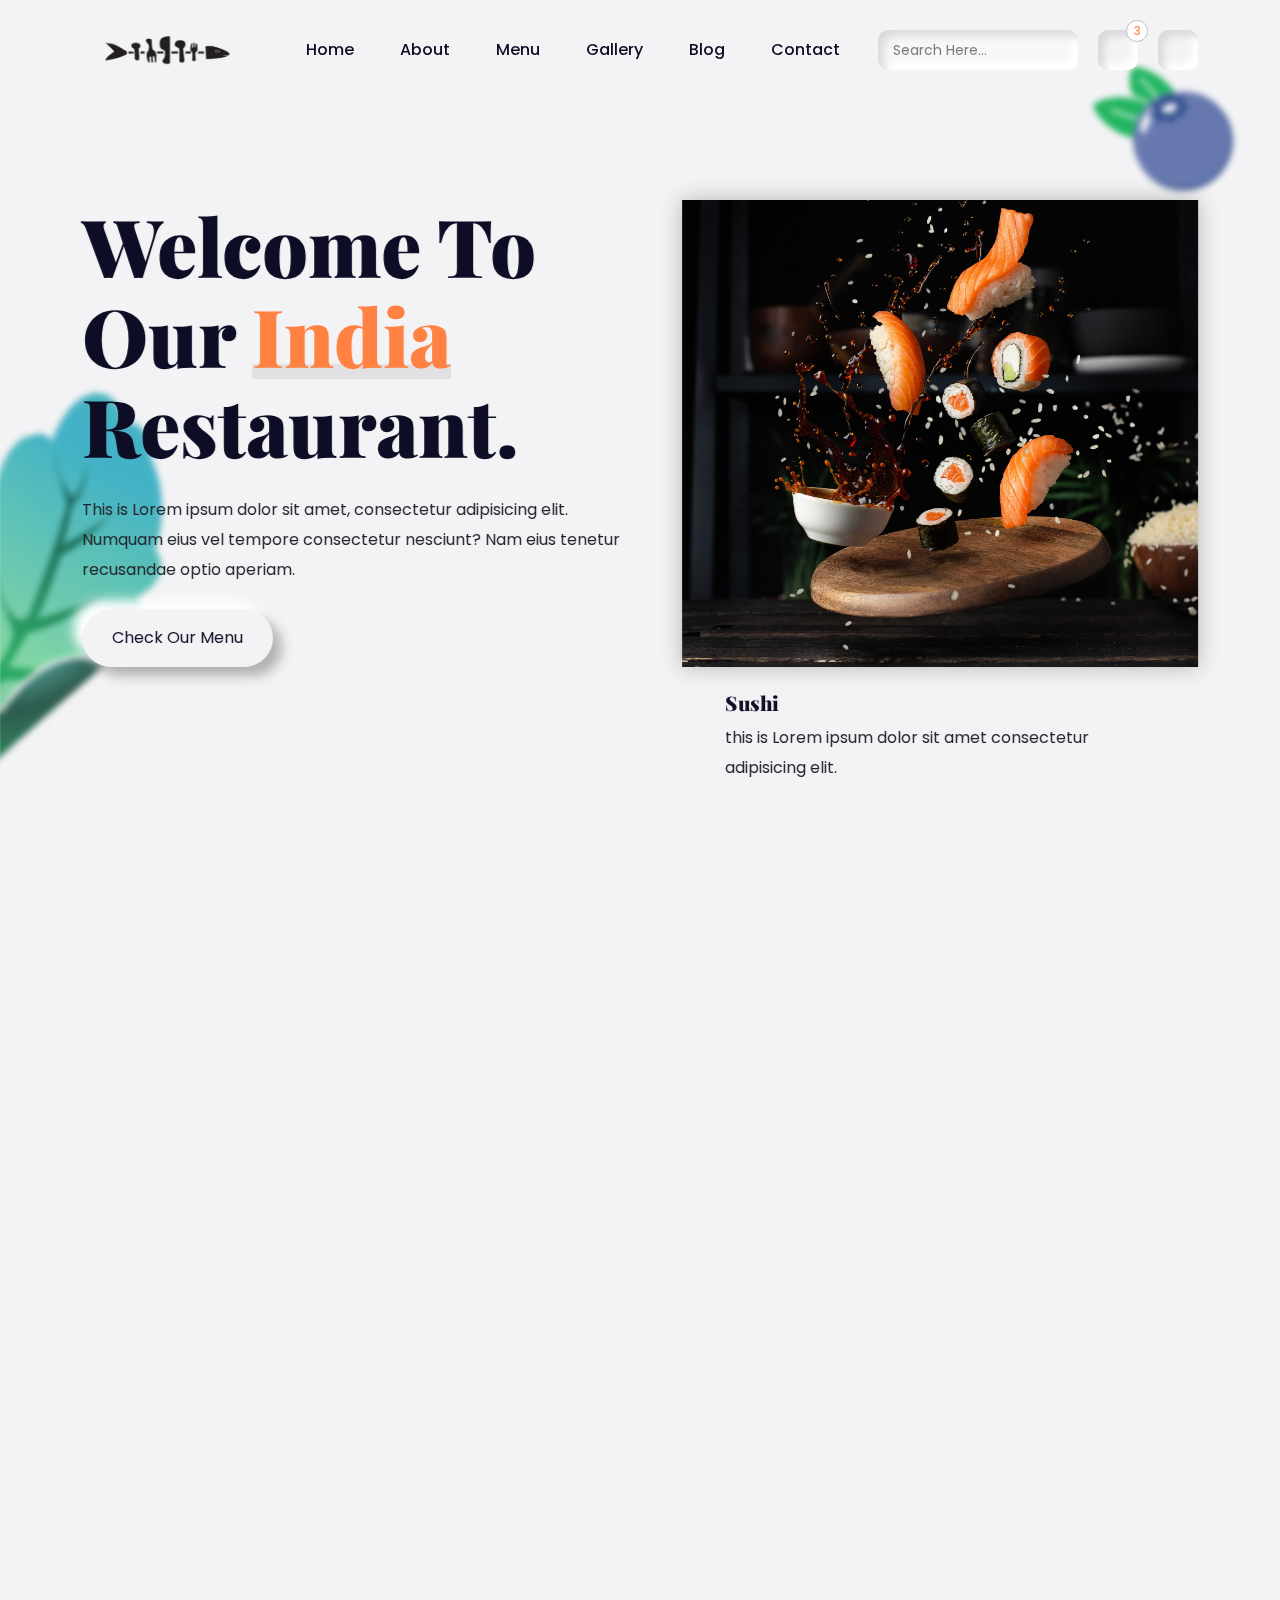
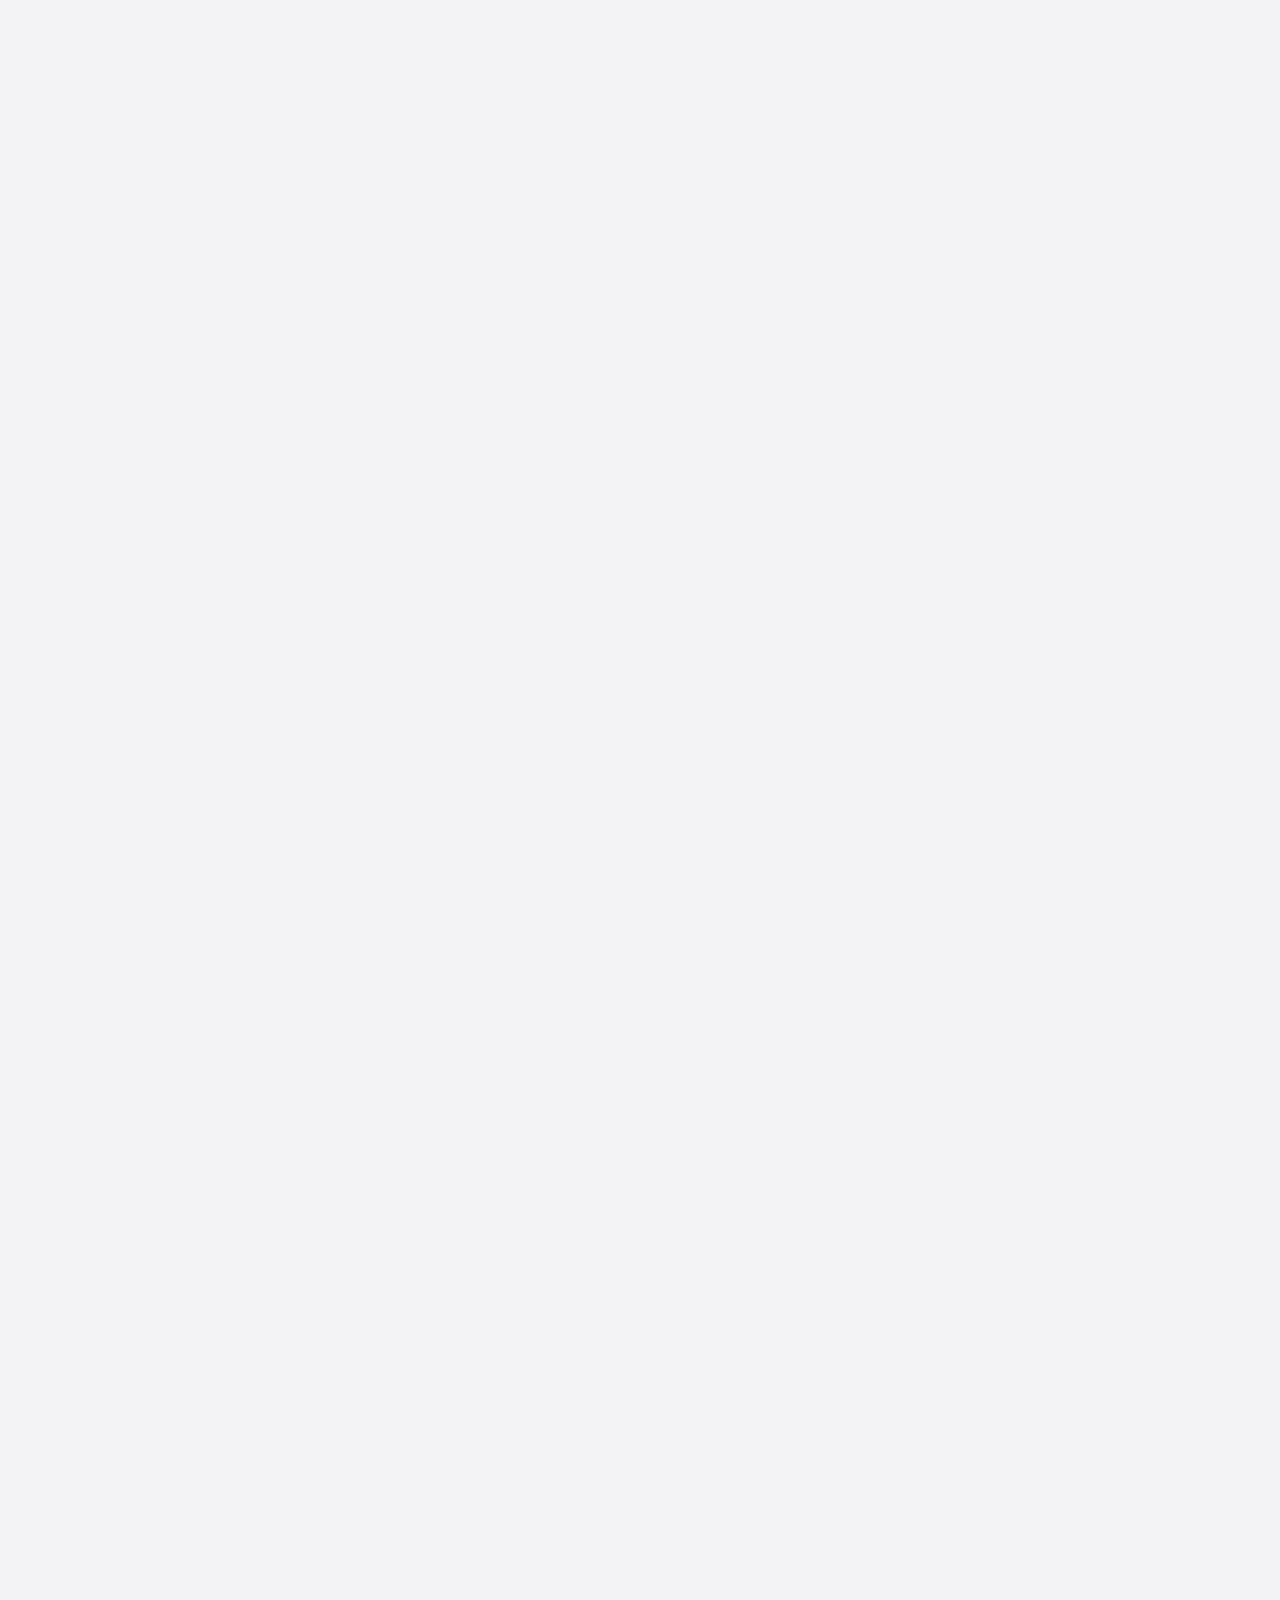
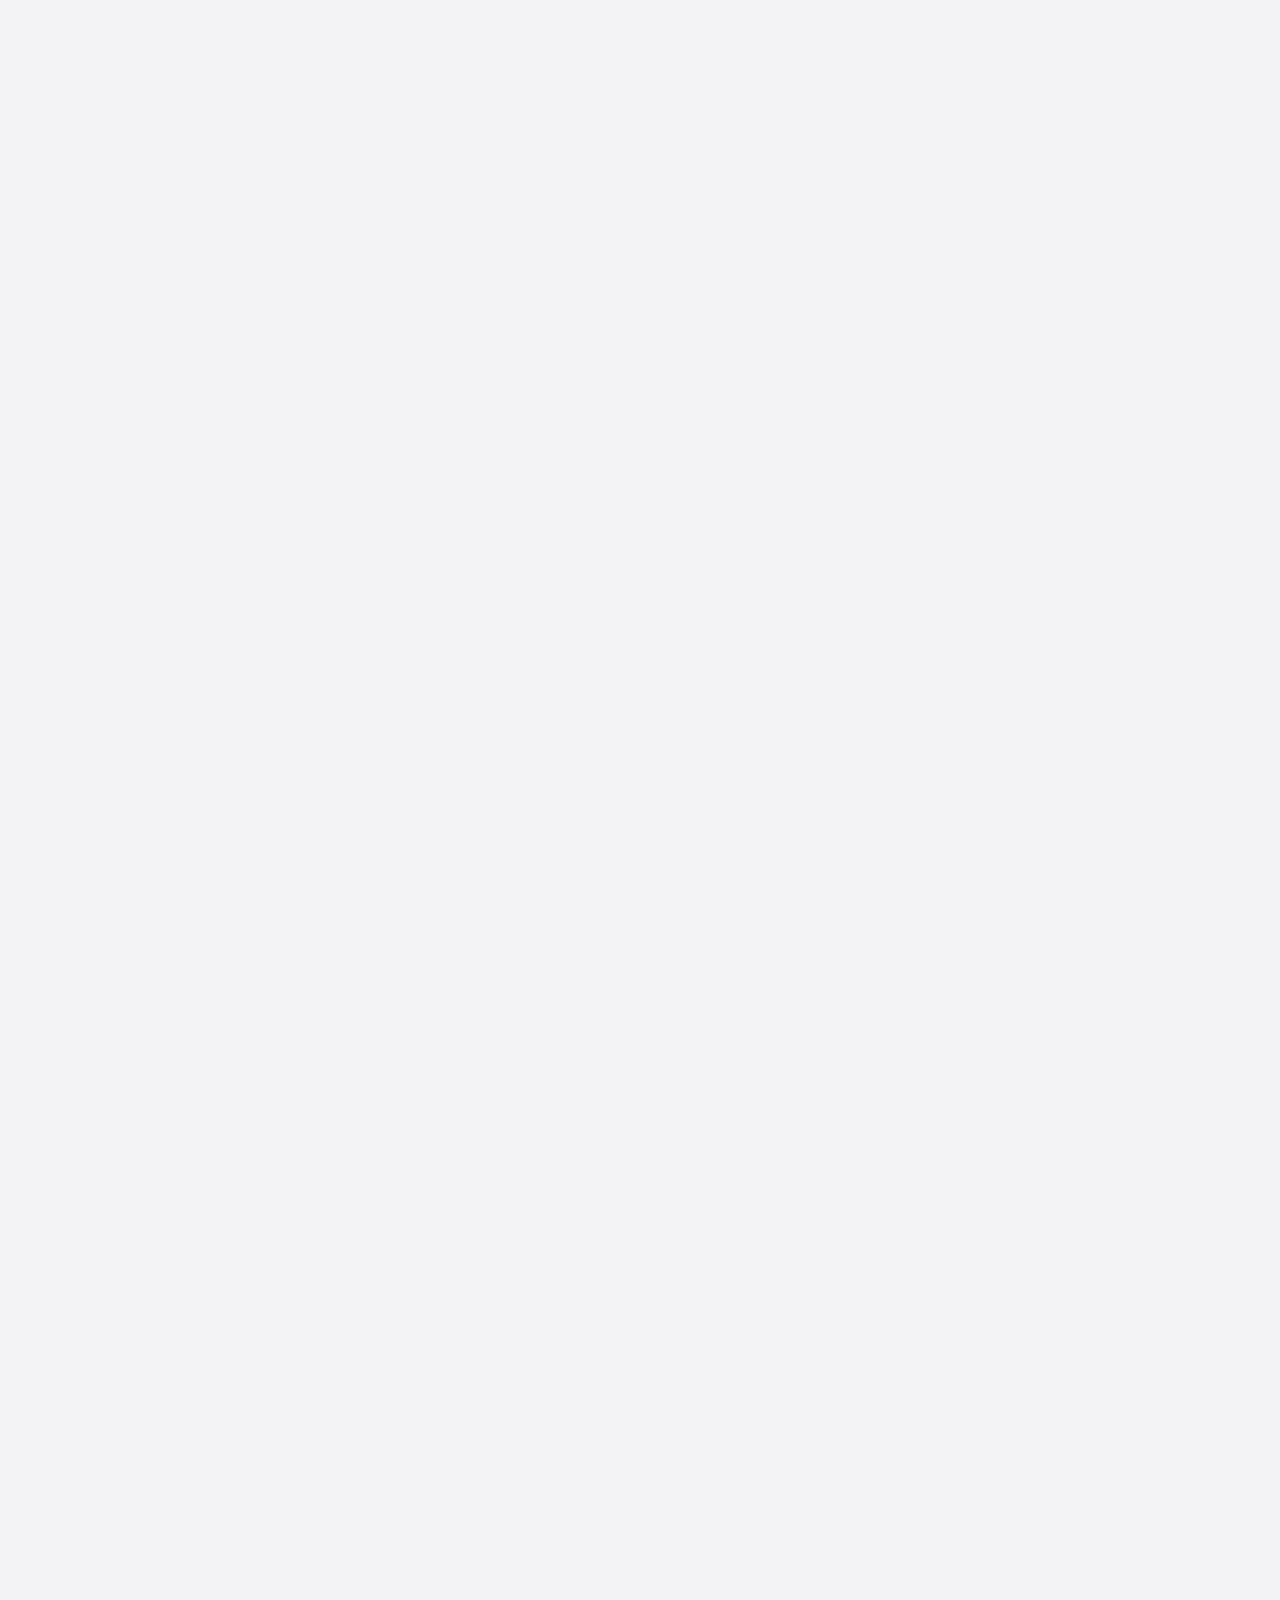
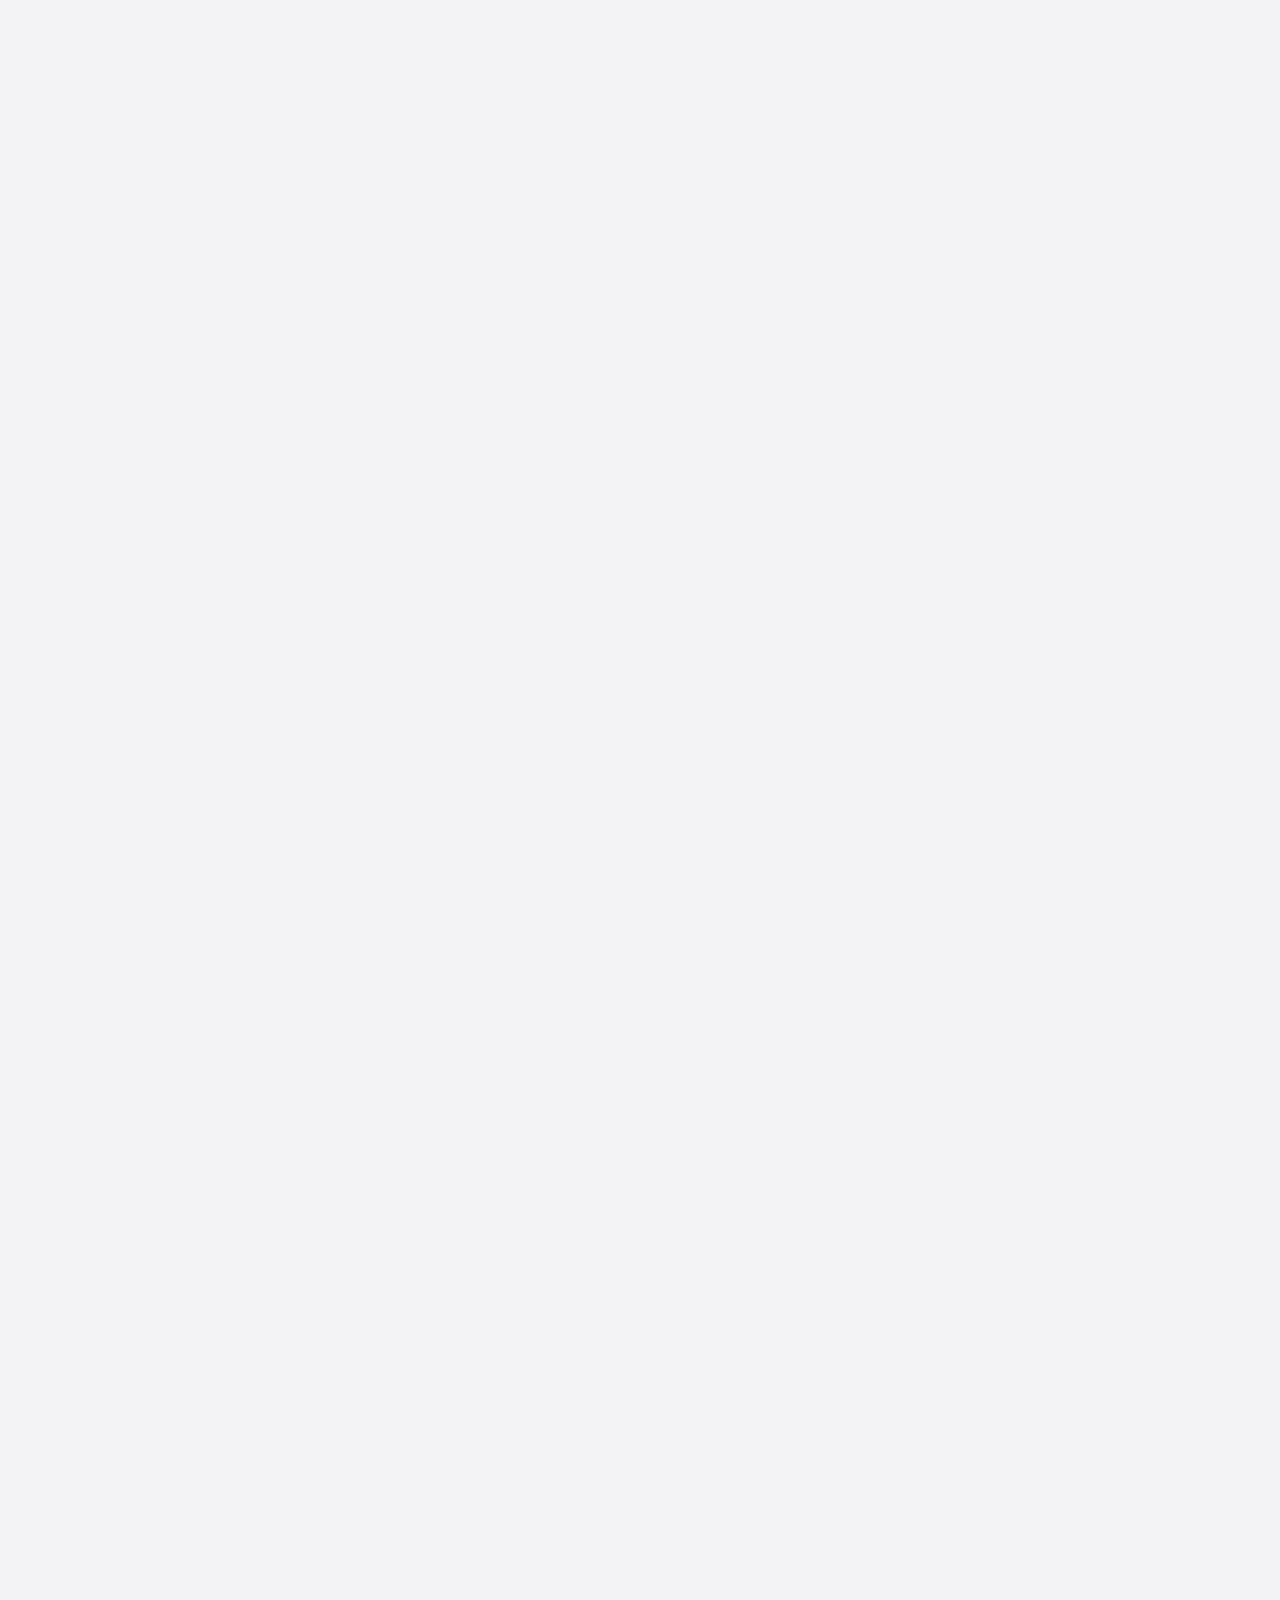
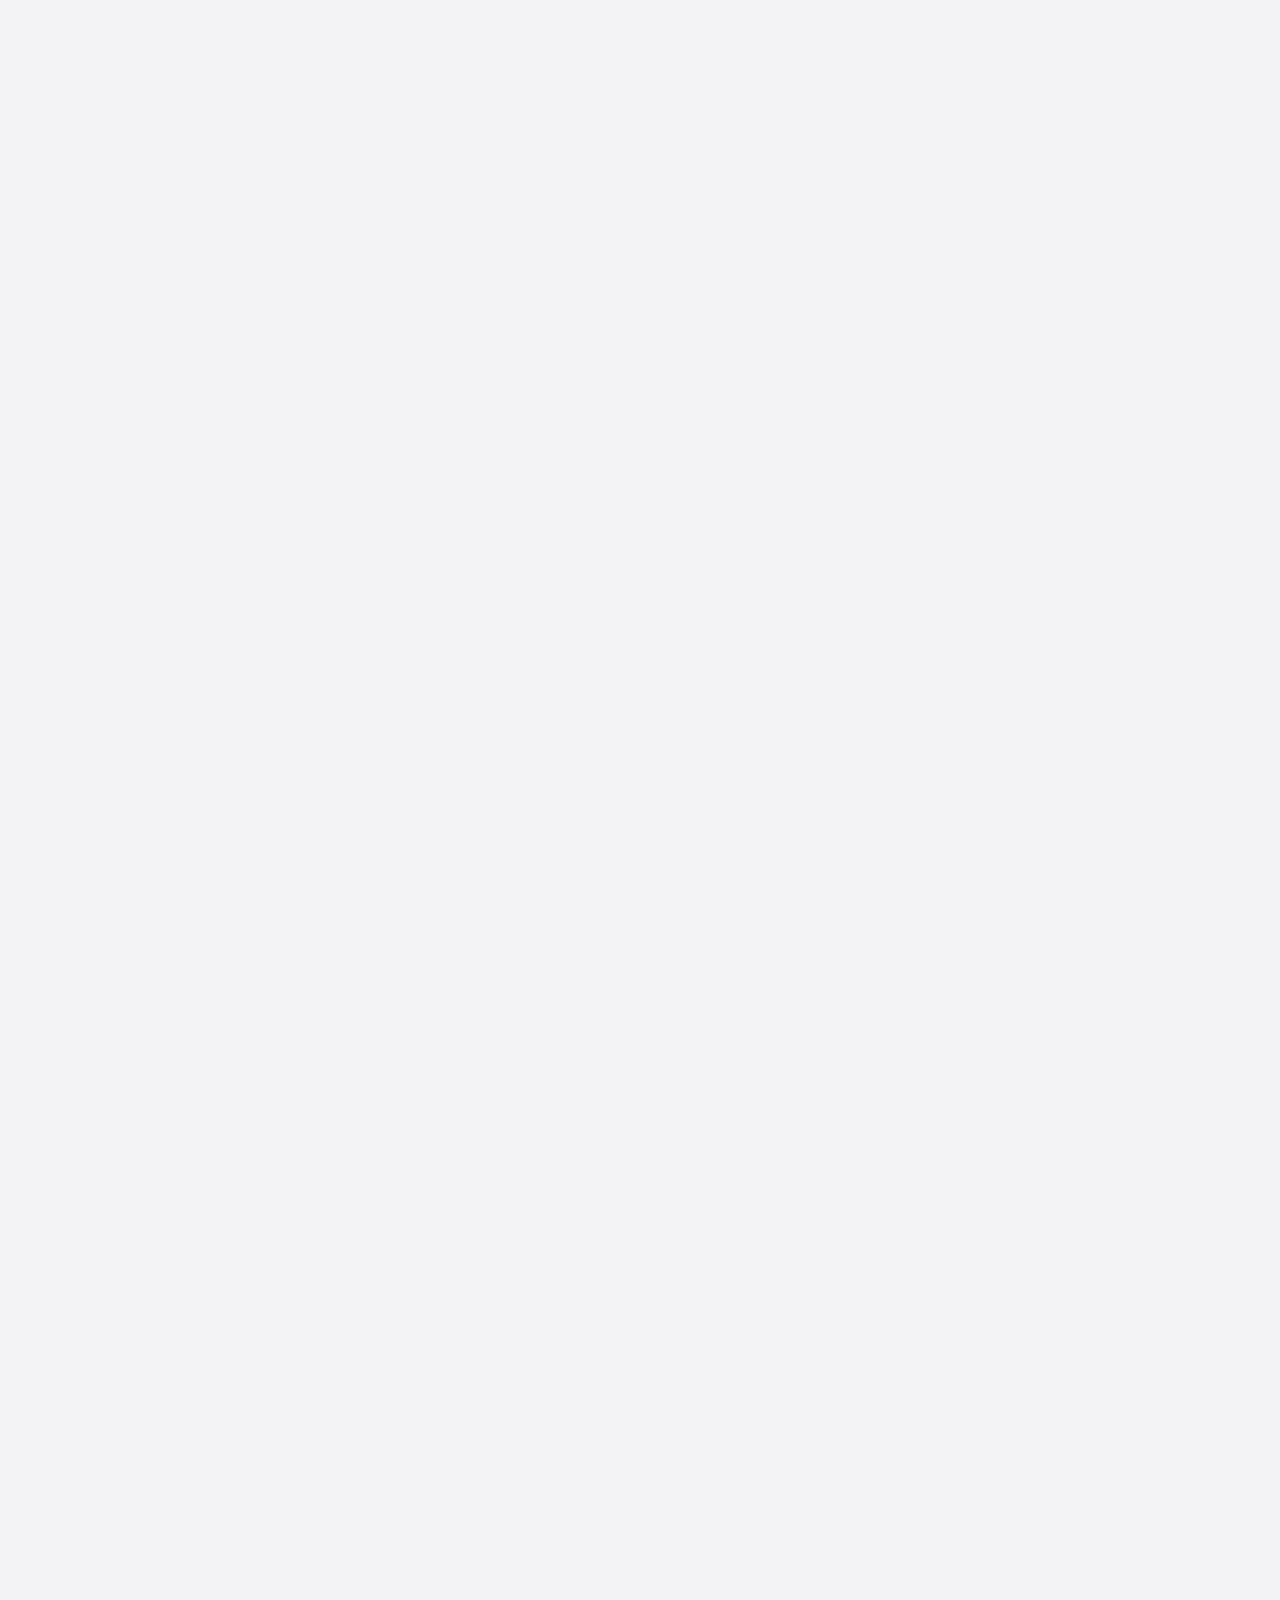
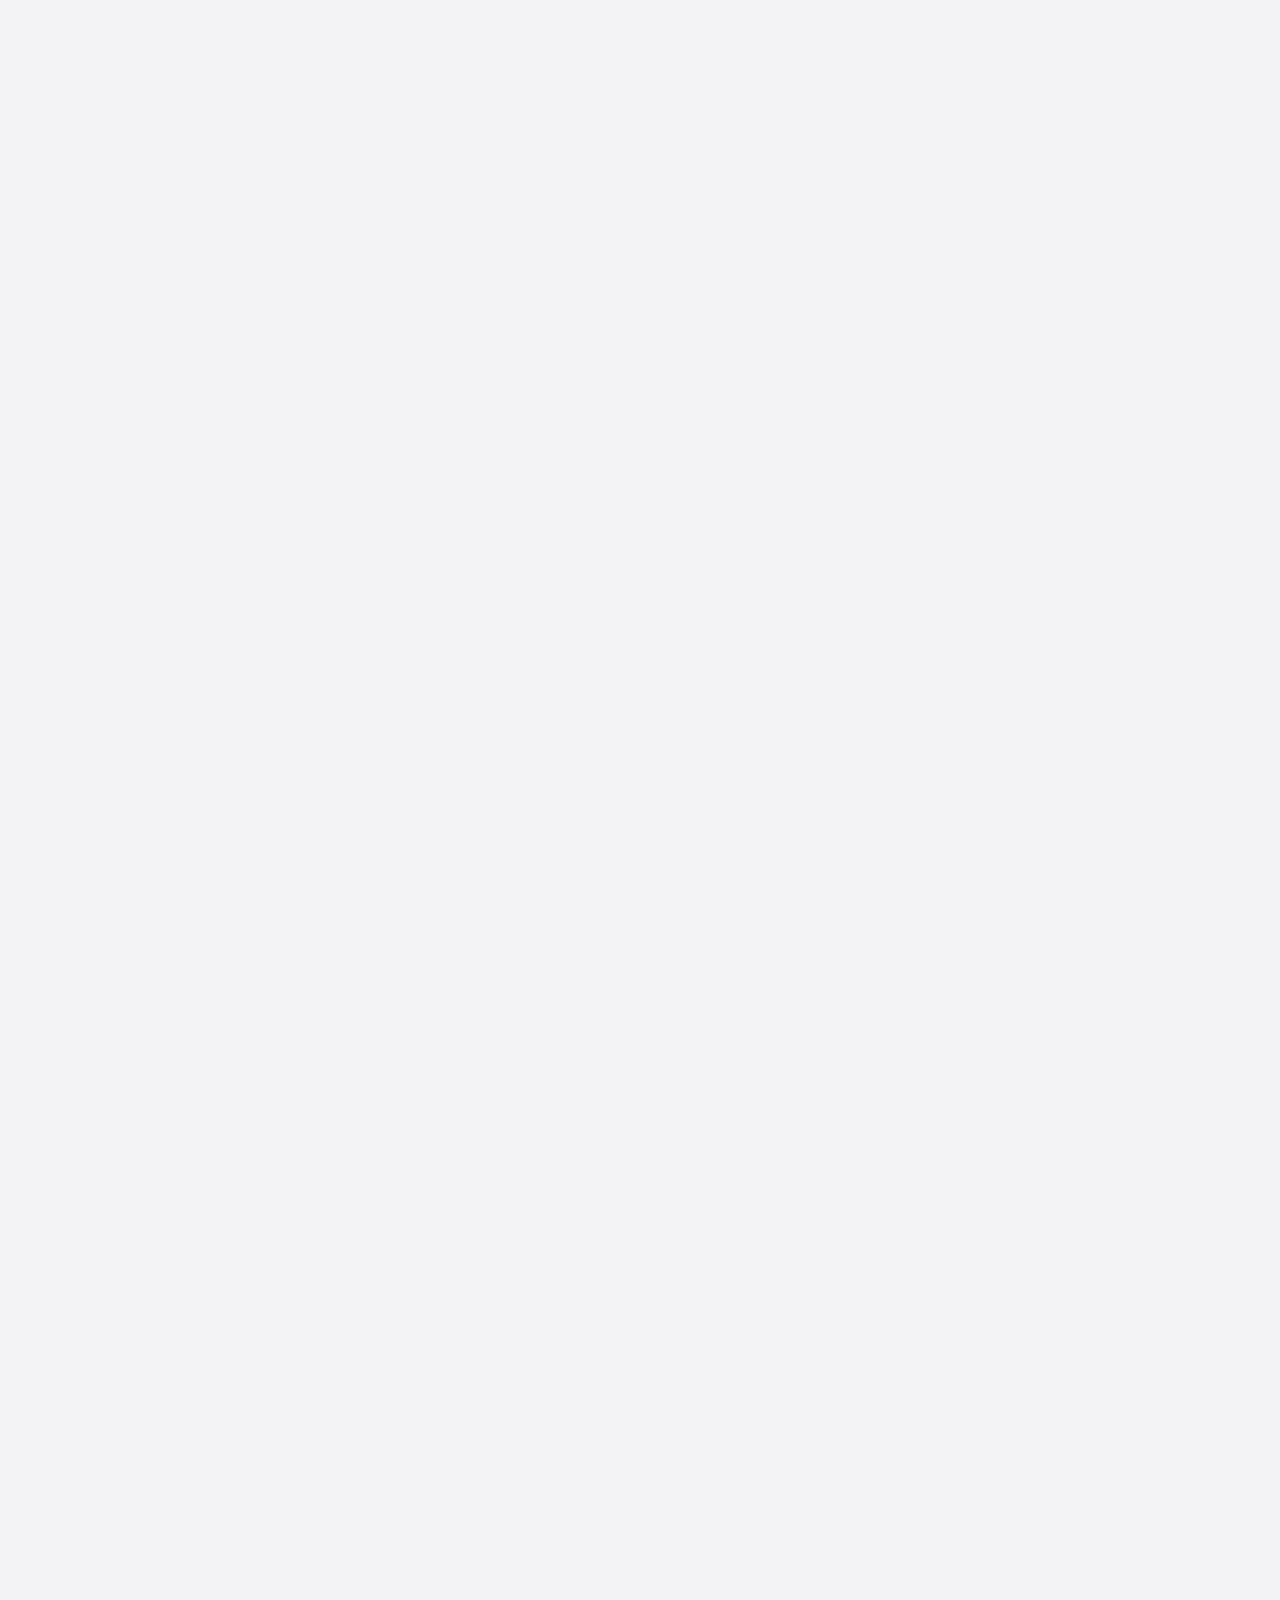
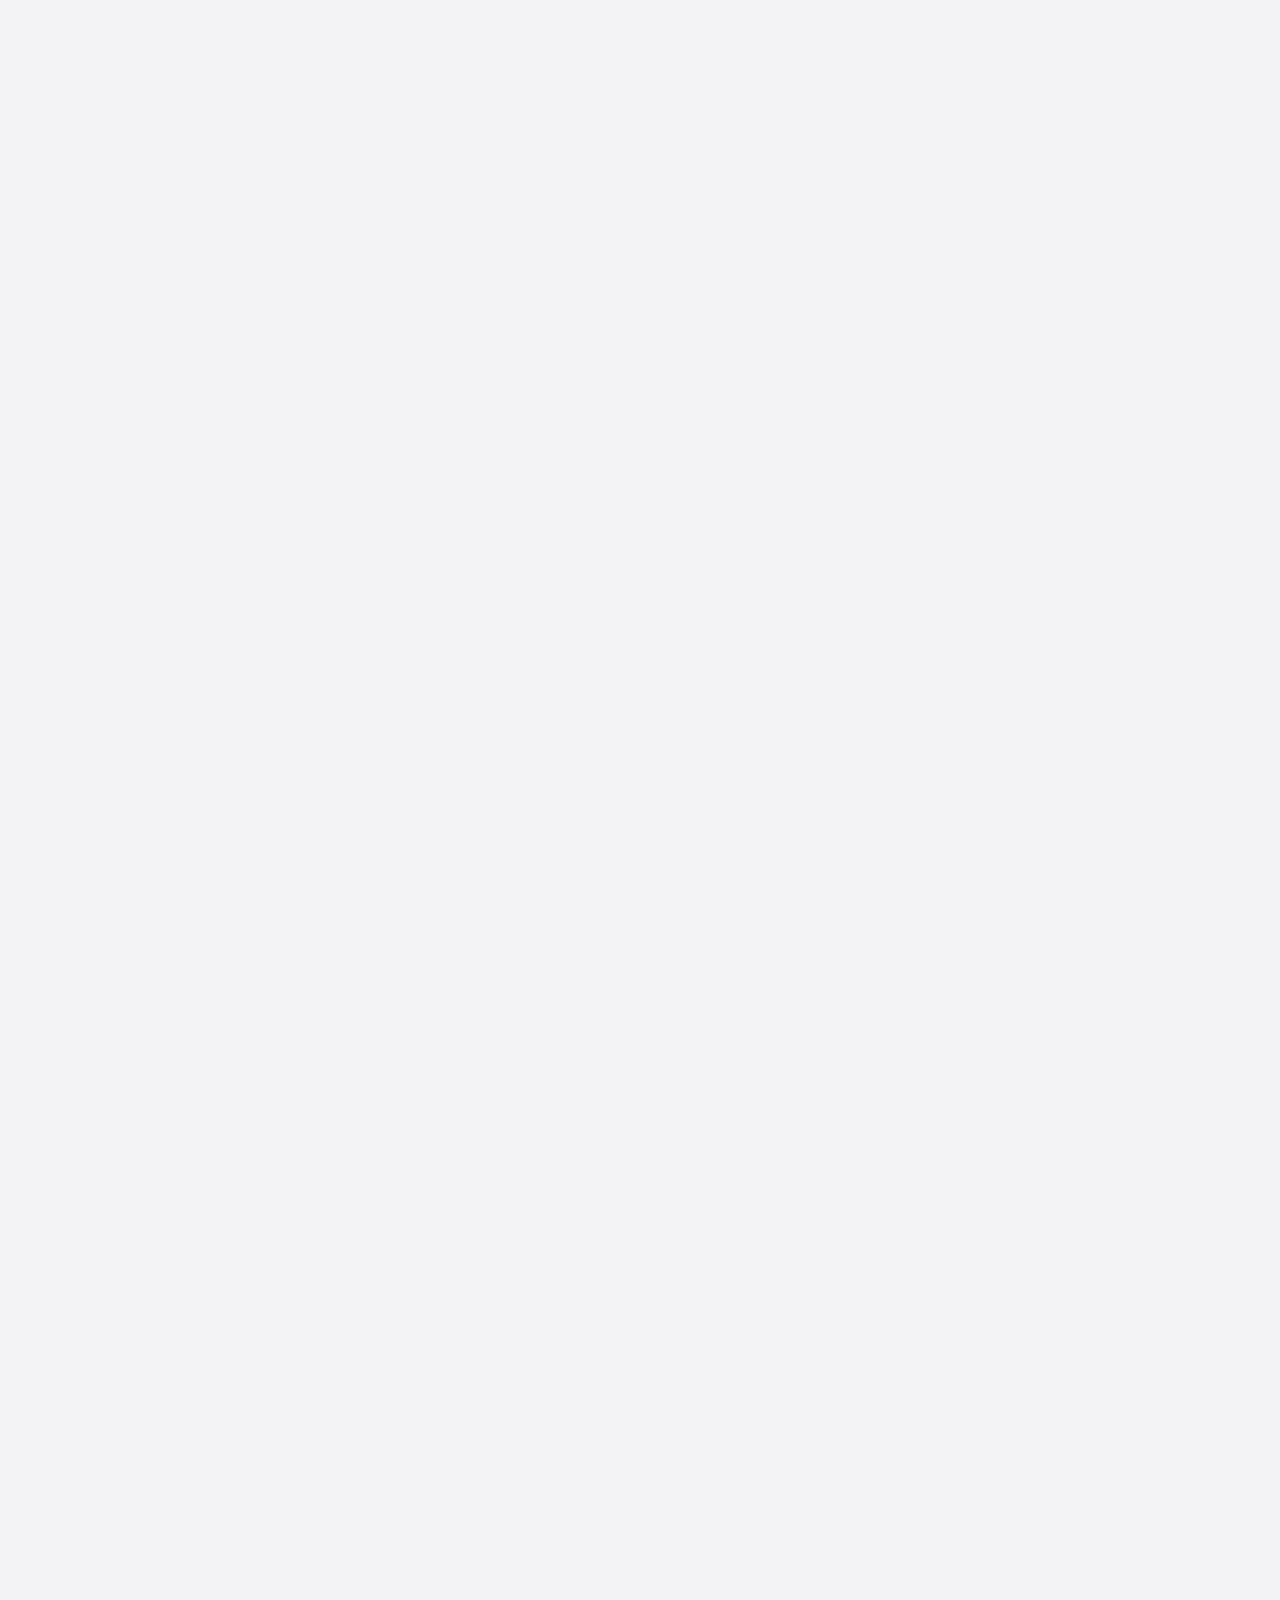
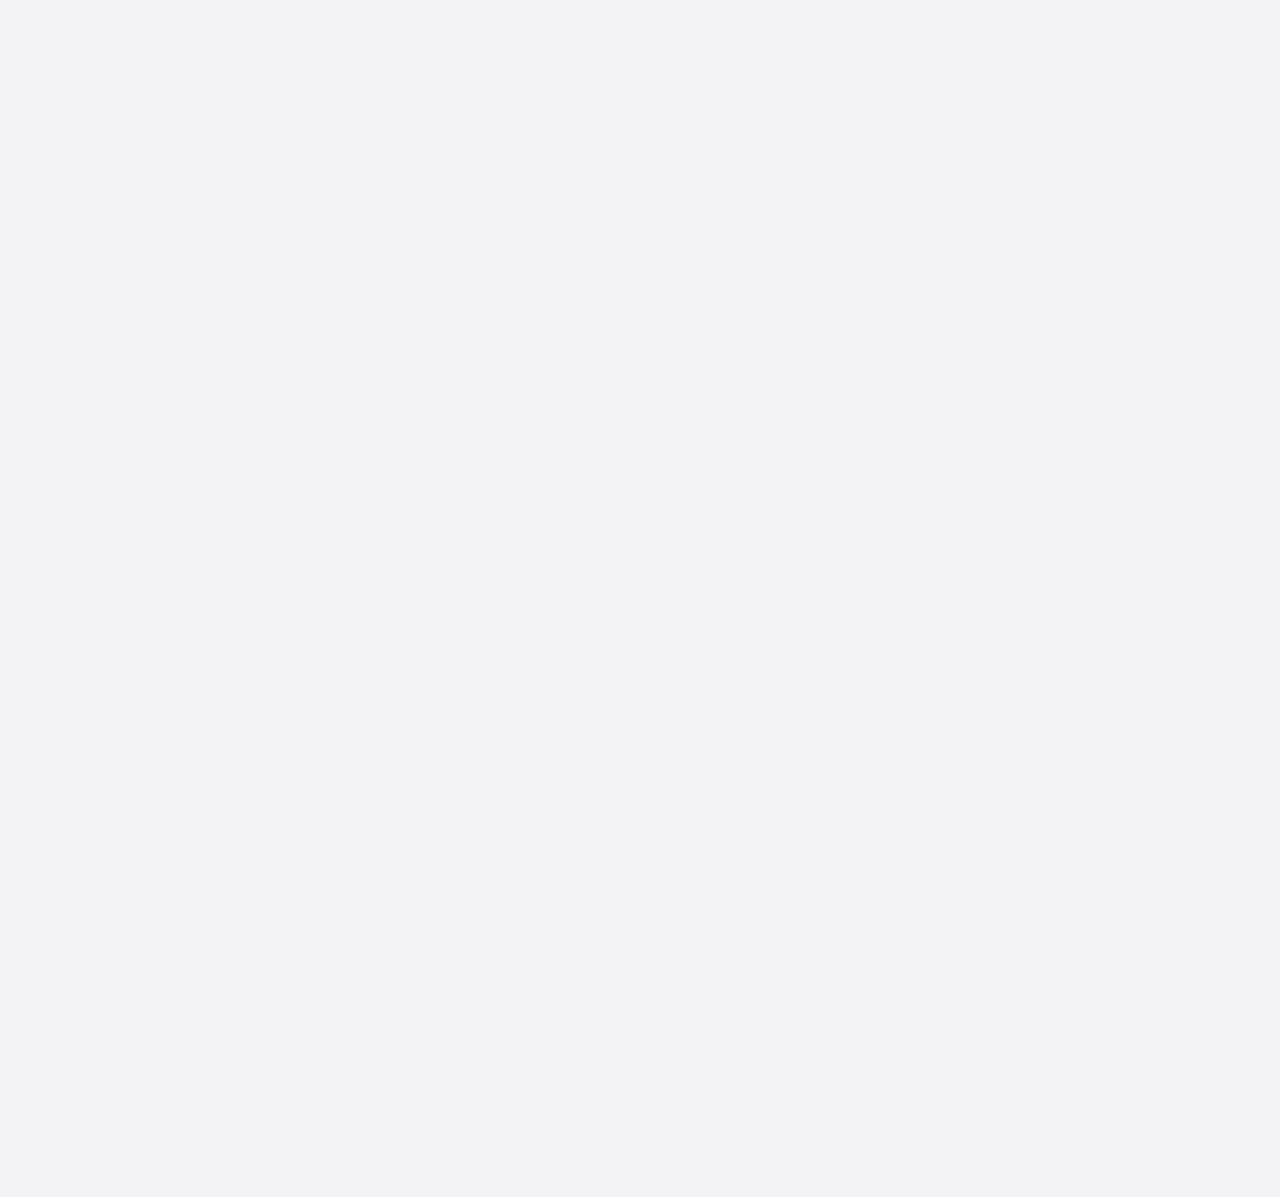
<file: index.html>
<!DOCTYPE html>
<html lang="en">

<head>
    <meta charset="UTF-8">
    <meta http-equiv="X-UA-Compatible" content="IE=edge">
    <meta name="viewport" content="width=device-width, initial-scale=1.0">
    <title>Food Website</title>
    <!-- for icons  -->
    <link rel="stylesheet" href="https://unicons.iconscout.com/release/v4.0.0/css/line.css">
    <!-- bootstrap  -->
    <link rel="stylesheet" href="assets/css/bootstrap.min.css">
    <!-- for swiper slider  -->
    <link rel="stylesheet" href="assets/css/swiper-bundle.min.css">

    <!-- fancy box  -->
    <link rel="stylesheet" href="assets/css/jquery.fancybox.min.css">
    <!-- custom css  -->
    <link rel="stylesheet" href="style.css">
</head>

<body class="body-fixed">
    <h1></h1>
    <!-- start of header  -->
    <header class="site-header">
        <div class="container">
            <div class="row">
                <div class="col-lg-2">
                    <div class="header-logo">
                        <a href="index.html">
                            <img src="logo.png" width="160" height="36" alt="Logo">
                        </a>
                    </div>
                </div>
                <div class="col-lg-10">
                    <div class="main-navigation">
                        <button class="menu-toggle"><span></span><span></span></button>
                        <nav class="header-menu">
                            <ul class="menu food-nav-menu">
                                <li><a href="#home">Home</a></li>
                                <li><a href="#about">About</a></li>
                                <li><a href="#menu">Menu</a></li>
                                <li><a href="#gallery">Gallery</a></li>
                                <li><a href="#blog">Blog</a></li>
                                <li><a href="#contact">Contact</a></li>
                            </ul>
                        </nav>
                        <div class="header-right">
                            <form action="#" class="header-search-form for-des">
                                <input type="search" class="form-input" placeholder="Search Here...">
                                <button type="submit">
                                    <i class="uil uil-search"></i>
                                </button>
                            </form>
                            <a href="javascript:void(0)" class="header-btn header-cart">
                                <i class="uil uil-shopping-bag"></i>
                                <span class="cart-number">3</span>
                            </a>
                            <a href="javascript:void(0)" class="header-btn">
                                <i class="uil uil-user-md"></i>
                            </a>
                        </div>
                    </div>
                </div>
            </div>
        </div>
    </header>
    <!-- header ends  -->

    <div id="viewport">
        <div id="js-scroll-content">
            <section class="main-banner" id="home">
                <div class="js-parallax-scene">
                    <div class="banner-shape-1 w-100" data-depth="0.30">
                        <img src="assets/images/berry.png" alt="">
                    </div>
                    <div class="banner-shape-2 w-100" data-depth="0.25">
                        <img src="assets/images/leaf.png" alt="">
                    </div>
                </div>
                <div class="sec-wp">
                    <div class="container">
                        <div class="row">
                            <div class="col-lg-6">
                                <div class="banner-text">
                                    <h1 class="h1-title">
                                        Welcome to our
                                        <span>India</span>
                                        restaurant.
                                    </h1>
                                    <p>This is Lorem ipsum dolor sit amet, consectetur adipisicing elit. Numquam eius
                                        vel tempore consectetur nesciunt? Nam eius tenetur recusandae optio aperiam.</p>
                                    <div class="banner-btn mt-4">
                                        <a href="#menu" class="sec-btn">Check our Menu</a>
                                    </div>
                                </div>
                            </div>
                            <div class="col-lg-6">
                                <div class="banner-img-wp">
                                    <div class="banner-img" style="background-image: url(assets/images/main-b.jpg);">
                                    </div>
                                </div>
                                <div class="banner-img-text mt-4 m-auto">
                                    <h5 class="h5-title">Sushi</h5>
                                    <p>this is Lorem ipsum dolor sit amet consectetur adipisicing elit.</p>
                                </div>
                            </div>
                        </div>
                    </div>
                </div>
            </section>


            <section class="brands-sec">
                <div class="container">
                    <div class="row">
                        <div class="col-lg-12">
                            <div class="brand-title mb-5">
                                <h5 class="h5-title">Trusted by 70+ companies</h5>
                            </div>
                            <div class="brands-row">
                                <div class="brands-box">
                                    <img src="assets/images/brands/b1.png" alt="">
                                </div>
                                <div class="brands-box">
                                    <img src="assets/images/brands/b2.png" alt="">
                                </div>
                                <div class="brands-box">
                                    <img src="assets/images/brands/b3.png" alt="">
                                </div>
                                <div class="brands-box">
                                    <img src="assets/images/brands/b4.png" alt="">
                                </div>
                                <div class="brands-box">
                                    <img src="assets/images/brands/b5.png" alt="">
                                </div>
                            </div>
                        </div>
                    </div>
                </div>
            </section>

            <section class="about-sec section" id="about">
                <div class="container">
                    <div class="row">
                        <div class="col-lg-12">
                            <div class="sec-title text-center mb-5">
                                <p class="sec-sub-title mb-3">About Us</p>
                                <h2 class="h2-title">Discover our <span>restaurant story</span></h2>
                                <div class="sec-title-shape mb-4">
                                    <img src="assets/images/title-shape.svg" alt="">
                                </div>
                                <p>This is Lorem ipsum dolor sit amet consectetur adipisicing elit. Saepe dolore at
                                    aspernatur eveniet temporibus placeat voluptatum quaerat accusamus possimus
                                    cupiditate, quidem impedit sed libero id perspiciatis esse earum repellat quam.
                                    Dolore modi temporibus quae possimus accusantium, cum corrupti sed deserunt iusto at
                                    sapiente nihil sint iste similique soluta dolor! Quod.</p>
                            </div>
                        </div>
                    </div>
                    <div class="row">
                        <div class="col-lg-8 m-auto">
                            <div class="about-video">
                                <div class="about-video-img" style="background-image: url(assets/images/about.jpg);">
                                </div>
                                <div class="play-btn-wp">
                                    <a href="assets/images/video.mp4" data-fancybox="video" class="play-btn">
                                        <i class="uil uil-play"></i>

                                    </a>
                                    <span>Watch The Recipe</span>
                                </div>
                            </div>
                        </div>
                    </div>
                </div>
            </section>

            <section style="background-image: url(assets/images/menu-bg.png);"
                class="our-menu section bg-light repeat-img" id="menu">
                <div class="sec-wp">
                    <div class="container">
                        <div class="row">
                            <div class="col-lg-12">
                                <div class="sec-title text-center mb-5">
                                    <p class="sec-sub-title mb-3">our menu</p>
                                    <h2 class="h2-title">wake up early, <span>eat fresh & healthy</span></h2>
                                    <div class="sec-title-shape mb-4">
                                        <img src="assets/images/title-shape.svg" alt="">
                                    </div>
                                </div>
                            </div>
                        </div>
                        <div class="menu-tab-wp">
                            <div class="row">
                                <div class="col-lg-12 m-auto">
                                    <div class="menu-tab text-center">
                                        <ul class="filters">
                                            <div class="filter-active"></div>
                                            <li class="filter" data-filter=".all, .breakfast, .lunch, .dinner">
                                                <img src="assets/images/menu-1.png" alt="">
                                                All
                                            </li>
                                            <li class="filter" data-filter=".breakfast">
                                                <img src="assets/images/menu-2.png" alt="">
                                                Breakfast
                                            </li>
                                            <li class="filter" data-filter=".lunch">
                                                <img src="assets/images/menu-3.png" alt="">
                                                Lunch
                                            </li>
                                            <li class="filter" data-filter=".dinner">
                                                <img src="assets/images/menu-4.png" alt="">
                                                Dinner
                                            </li>
                                        </ul>
                                    </div>
                                </div>
                            </div>
                        </div>
                        <div class="menu-list-row">
                            <div class="row g-xxl-5 bydefault_show" id="menu-dish">
                                <div class="col-lg-4 col-sm-6 dish-box-wp breakfast" data-cat="breakfast">
                                    <div class="dish-box text-center">
                                        <div class="dist-img">
                                            <img src="assets/images/dish/1.png" alt="">
                                        </div>
                                        <div class="dish-rating">
                                            5
                                            <i class="uil uil-star"></i>
                                        </div>
                                        <div class="dish-title">
                                            <h3 class="h3-title">Fresh Chicken Veggies</h3>
                                            <p>120 calories</p>
                                        </div>
                                        <div class="dish-info">
                                            <ul>
                                                <li>
                                                    <p>Type</p>
                                                    <b>Non Veg</b>
                                                </li>
                                                <li>
                                                    <p>Persons</p>
                                                    <b>2</b>
                                                </li>
                                            </ul>
                                        </div>
                                        <div class="dist-bottom-row">
                                            <ul>
                                                <li>
                                                    <b>Rs. 499</b>
                                                </li>
                                                <li>
                                                    <button class="dish-add-btn">
                                                        <i class="uil uil-plus"></i>
                                                    </button>
                                                </li>
                                            </ul>
                                        </div>
                                    </div>
                                </div>

                                <!-- 2 -->
                                <div class="col-lg-4 col-sm-6 dish-box-wp breakfast" data-cat="breakfast">
                                    <div class="dish-box text-center">
                                        <div class="dist-img">
                                            <img src="assets/images/dish/2.png" alt="">
                                        </div>
                                        <div class="dish-rating">
                                            4.3
                                            <i class="uil uil-star"></i>
                                        </div>
                                        <div class="dish-title">
                                            <h3 class="h3-title">Grilled Chicken</h3>
                                            <p>80 calories</p>
                                        </div>
                                        <div class="dish-info">
                                            <ul>
                                                <li>
                                                    <p>Type</p>
                                                    <b>Non Veg</b>
                                                </li>
                                                <li>
                                                    <p>Persons</p>
                                                    <b>1</b>
                                                </li>
                                            </ul>
                                        </div>
                                        <div class="dist-bottom-row">
                                            <ul>
                                                <li>
                                                    <b>Rs. 359</b>
                                                </li>
                                                <li>
                                                    <button class="dish-add-btn">
                                                        <i class="uil uil-plus"></i>
                                                    </button>
                                                </li>
                                            </ul>
                                        </div>
                                    </div>
                                </div>
                                <!-- 3 -->
                                <div class="col-lg-4 col-sm-6 dish-box-wp lunch" data-cat="lunch">
                                    <div class="dish-box text-center">
                                        <div class="dist-img">
                                            <img src="assets/images/dish/3.png" alt="">
                                        </div>
                                        <div class="dish-rating">
                                            4
                                            <i class="uil uil-star"></i>
                                        </div>
                                        <div class="dish-title">
                                            <h3 class="h3-title">Panner Noodles</h3>
                                            <p>100 calories</p>
                                        </div>
                                        <div class="dish-info">
                                            <ul>
                                                <li>
                                                    <p>Type</p>
                                                    <b>Veg</b>
                                                </li>
                                                <li>
                                                    <p>Persons</p>
                                                    <b>2</b>
                                                </li>
                                            </ul>
                                        </div>
                                        <div class="dist-bottom-row">
                                            <ul>
                                                <li>
                                                    <b>Rs. 149</b>
                                                </li>
                                                <li>
                                                    <button class="dish-add-btn">
                                                        <i class="uil uil-plus"></i>
                                                    </button>
                                                </li>
                                            </ul>
                                        </div>
                                    </div>
                                </div>

                                <!-- 4 -->
                                <div class="col-lg-4 col-sm-6 dish-box-wp lunch" data-cat="lunch">
                                    <div class="dish-box text-center">
                                        <div class="dist-img">
                                            <img src="assets/images/dish/4.png" alt="">
                                        </div>
                                        <div class="dish-rating">
                                            4.5
                                            <i class="uil uil-star"></i>
                                        </div>
                                        <div class="dish-title">
                                            <h3 class="h3-title">Chicken Noodles</h3>
                                            <p>120 calories</p>
                                        </div>
                                        <div class="dish-info">
                                            <ul>
                                                <li>
                                                    <p>Type</p>
                                                    <b>Non Veg</b>
                                                </li>
                                                <li>
                                                    <p>Persons</p>
                                                    <b>2</b>
                                                </li>
                                            </ul>
                                        </div>
                                        <div class="dist-bottom-row">
                                            <ul>
                                                <li>
                                                    <b>Rs. 379</b>
                                                </li>
                                                <li>
                                                    <button class="dish-add-btn">
                                                        <i class="uil uil-plus"></i>
                                                    </button>
                                                </li>
                                            </ul>
                                        </div>
                                    </div>
                                </div>

                                <!-- 5 -->
                                <div class="col-lg-4 col-sm-6 dish-box-wp dinner" data-cat="dinner">
                                    <div class="dish-box text-center">
                                        <div class="dist-img">
                                            <img src="assets/images/dish/5.png" alt="">
                                        </div>
                                        <div class="dish-rating">
                                            5
                                            <i class="uil uil-star"></i>
                                        </div>
                                        <div class="dish-title">
                                            <h3 class="h3-title">Bread Boiled Egg</h3>
                                            <p>120 calories</p>
                                        </div>
                                        <div class="dish-info">
                                            <ul>
                                                <li>
                                                    <p>Type</p>
                                                    <b>Non Veg</b>
                                                </li>
                                                <li>
                                                    <p>Persons</p>
                                                    <b>2</b>
                                                </li>
                                            </ul>
                                        </div>
                                        <div class="dist-bottom-row">
                                            <ul>
                                                <li>
                                                    <b>Rs. 99</b>
                                                </li>
                                                <li>
                                                    <button class="dish-add-btn">
                                                        <i class="uil uil-plus"></i>
                                                    </button>
                                                </li>
                                            </ul>
                                        </div>
                                    </div>
                                </div>
                                <!-- 6 -->
                                <div class="col-lg-4 col-sm-6 dish-box-wp dinner" data-cat="dinner">
                                    <div class="dish-box text-center">
                                        <div class="dist-img">
                                            <img src="assets/images/dish/6.png" alt="">
                                        </div>
                                        <div class="dish-rating">
                                            5
                                            <i class="uil uil-star"></i>
                                        </div>
                                        <div class="dish-title">
                                            <h3 class="h3-title">Immunity Dish</h3>
                                            <p>120 calories</p>
                                        </div>
                                        <div class="dish-info">
                                            <ul>
                                                <li>
                                                    <p>Type</p>
                                                    <b>Veg</b>
                                                </li>
                                                <li>
                                                    <p>Persons</p>
                                                    <b>2</b>
                                                </li>
                                            </ul>
                                        </div>
                                        <div class="dist-bottom-row">
                                            <ul>
                                                <li>
                                                    <b>Rs. 159</b>
                                                </li>
                                                <li>
                                                    <button class="dish-add-btn">
                                                        <i class="uil uil-plus"></i>
                                                    </button>
                                                </li>
                                            </ul>
                                        </div>
                                    </div>
                                </div>
                            </div>
                        </div>
                    </div>
                </div>
            </section>

            <section class="two-col-sec section">
                <div class="container">
                    <div class="row align-items-center">
                        <div class="col-lg-5">
                            <div class="sec-img mt-5">
                                <img src="assets/images/pizza.png" alt="">
                            </div>
                        </div>
                        <div class="col-lg-7">
                            <div class="sec-text">
                                <h2 class="xxl-title">Chicken Pepperoni</h2>
                                <p>This is Lorem ipsum dolor sit amet consectetur adipisicing elit. Amet dolores
                                    eligendi earum eveniet soluta officiis asperiores repellat, eum praesentium nihil
                                    totam. Non ipsa expedita repellat atque mollitia praesentium assumenda quo
                                    distinctio excepturi nobis tenetur, cum ab vitae fugiat hic aspernatur? Quos
                                    laboriosam, repudiandae exercitationem atque a excepturi vel. Voluptas, ipsa.</p>
                                <p>This is Lorem ipsum dolor sit amet consectetur adipisicing elit. At fugit laborum
                                    voluptas magnam sed ad illum? Minus officiis quod deserunt.</p>

                            </div>
                        </div>
                    </div>
                </div>
            </section>

            <section class="two-col-sec section pt-0">
                <div class="container">
                    <div class="row align-items-center">
                        <div class="col-lg-6 order-lg-1 order-2">
                            <div class="sec-text">
                                <h2 class="xxl-title">Chicken Pepperoni</h2>
                                <p>This is Lorem ipsum dolor sit amet consectetur adipisicing elit. Amet dolores
                                    eligendi earum eveniet soluta officiis asperiores repellat, eum praesentium nihil
                                    totam. Non ipsa expedita repellat atque mollitia praesentium assumenda quo
                                    distinctio excepturi nobis tenetur, cum ab vitae fugiat hic aspernatur? Quos
                                    laboriosam, repudiandae exercitationem atque a excepturi vel. Voluptas, ipsa.</p>
                                <p>This is Lorem ipsum dolor sit amet consectetur adipisicing elit. At fugit laborum
                                    voluptas magnam sed ad illum? Minus officiis quod deserunt.</p>
                            </div>
                        </div>
                        <div class="col-lg-6 order-lg-2 order-1">
                            <div class="sec-img">
                                <img src="assets/images/sushi.png" alt="">
                            </div>
                        </div>
                    </div>
                </div>
            </section>

            <section class="book-table section bg-light">
                <div class="book-table-shape">
                    <img src="assets/images/table-leaves-shape.png" alt="">
                </div>

                <div class="book-table-shape book-table-shape2">
                    <img src="assets/images/table-leaves-shape.png" alt="">
                </div>

                <div class="sec-wp">
                    <div class="container">
                        <div class="row">
                            <div class="col-lg-12">
                                <div class="sec-title text-center mb-5">
                                    <p class="sec-sub-title mb-3">Book Table</p>
                                    <h2 class="h2-title">Opening Table</h2>
                                    <div class="sec-title-shape mb-4">
                                        <img src="assets/images/title-shape.svg" alt="">
                                    </div>
                                </div>
                            </div>
                        </div>

                        <div class="book-table-info">
                            <div class="row align-items-center">
                                <div class="col-lg-4">
                                    <div class="table-title text-center">
                                        <h3>Monday to Thrusday</h3>
                                        <p>9:00 am - 22:00 pm</p>
                                    </div>
                                </div>
                                <div class="col-lg-4">
                                    <div class="call-now text-center">
                                        <i class="uil uil-phone"></i>
                                        <a href="tel:+91-8866998866">+91 - 8866998866</a>
                                    </div>
                                </div>
                                <div class="col-lg-4">
                                    <div class="table-title text-center">
                                        <h3>Friday to Sunday</h3>
                                        <p>11::00 am to 20:00 pm</p>
                                    </div>
                                </div>
                            </div>
                        </div>

                        <div class="row" id="gallery">
                            <div class="col-lg-10 m-auto">
                                <div class="book-table-img-slider" id="icon">
                                    <div class="swiper-wrapper">
                                        <a href="assets/images/bt1.jpg" data-fancybox="table-slider"
                                            class="book-table-img back-img swiper-slide"
                                            style="background-image: url(assets/images/bt1.jpg)"></a>
                                        <a href="assets/images/bt2.jpg" data-fancybox="table-slider"
                                            class="book-table-img back-img swiper-slide"
                                            style="background-image: url(assets/images/bt2.jpg)"></a>
                                        <a href="assets/images/bt3.jpg" data-fancybox="table-slider"
                                            class="book-table-img back-img swiper-slide"
                                            style="background-image: url(assets/images/bt3.jpg)"></a>
                                        <a href="assets/images/bt4.jpg" data-fancybox="table-slider"
                                            class="book-table-img back-img swiper-slide"
                                            style="background-image: url(assets/images/bt4.jpg)"></a>
                                        <a href="assets/images/bt1.jpg" data-fancybox="table-slider"
                                            class="book-table-img back-img swiper-slide"
                                            style="background-image: url(assets/images/bt1.jpg)"></a>
                                        <a href="assets/images/bt2.jpg" data-fancybox="table-slider"
                                            class="book-table-img back-img swiper-slide"
                                            style="background-image: url(assets/images/bt2.jpg)"></a>
                                        <a href="assets/images/bt3.jpg" data-fancybox="table-slider"
                                            class="book-table-img back-img swiper-slide"
                                            style="background-image: url(assets/images/bt3.jpg)"></a>
                                        <a href="assets/images/bt4.jpg" data-fancybox="table-slider"
                                            class="book-table-img back-img swiper-slide"
                                            style="background-image: url(assets/images/bt4.jpg)"></a>
                                    </div>

                                    <div class="swiper-button-wp">
                                        <div class="swiper-button-prev swiper-button">
                                            <i class="uil uil-angle-left"></i>
                                        </div>
                                        <div class="swiper-button-next swiper-button">
                                            <i class="uil uil-angle-right"></i>
                                        </div>
                                    </div>
                                    <div class="swiper-pagination"></div>
                                </div>
                            </div>
                        </div>


                    </div>
                </div>

            </section>

            <section class="our-team section">
                <div class="sec-wp">
                    <div class="container">
                        <div class="row">
                            <div class="col-lg-12">
                                <div class="sec-title text-center mb-5">
                                    <p class="sec-sub-title mb-3">Our Team</p>
                                    <h2 class="h2-title">Meet our Chefs</h2>
                                    <div class="sec-title-shape mb-4">
                                        <img src="assets/images/title-shape.svg" alt="">
                                    </div>
                                </div>
                            </div>
                        </div>
                        <div class="row team-slider">
                            <div class="swiper-wrapper">
                                <div class="col-lg-4 swiper-slide">
                                    <div class="team-box text-center">
                                        <div style="background-image: url(assets/images/chef/c1.jpg);"
                                            class="team-img back-img">

                                        </div>
                                        <h3 class="h3-title">Nilay Hirpara</h3>
                                        <div class="social-icon">
                                            <ul>
                                                <li>
                                                    <a href="#"><i class="uil uil-facebook-f"></i></a>
                                                </li>
                                                <li>
                                                    <a href="#">
                                                        <i class="uil uil-instagram"></i>
                                                    </a>
                                                </li>
                                                <li>
                                                    <a href="#">
                                                        <i class="uil uil-youtube"></i>
                                                    </a>
                                                </li>
                                            </ul>
                                        </div>
                                    </div>
                                </div>
                                <div class="col-lg-4 swiper-slide">
                                    <div class="team-box text-center">
                                        <div style="background-image: url(assets/images/chef/c2.jpg);"
                                            class="team-img back-img">

                                        </div>
                                        <h3 class="h3-title">Ravi Kumawat</h3>
                                        <div class="social-icon">
                                            <ul>
                                                <li>
                                                    <a href="#"><i class="uil uil-facebook-f"></i></a>
                                                </li>
                                                <li>
                                                    <a href="#">
                                                        <i class="uil uil-instagram"></i>
                                                    </a>
                                                </li>
                                                <li>
                                                    <a href="#">
                                                        <i class="uil uil-youtube"></i>
                                                    </a>
                                                </li>
                                            </ul>
                                        </div>
                                    </div>
                                </div>
                                <div class="col-lg-4 swiper-slide">
                                    <div class="team-box text-center">
                                        <div style="background-image: url(assets/images/chef/c3.jpg);"
                                            class="team-img back-img">

                                        </div>
                                        <h3 class="h3-title">Navnit Kumar</h3>
                                        <div class="social-icon">
                                            <ul>
                                                <li>
                                                    <a href="#"><i class="uil uil-facebook-f"></i></a>
                                                </li>
                                                <li>
                                                    <a href="#">
                                                        <i class="uil uil-instagram"></i>
                                                    </a>
                                                </li>
                                                <li>
                                                    <a href="#">
                                                        <i class="uil uil-youtube"></i>
                                                    </a>
                                                </li>
                                            </ul>
                                        </div>
                                    </div>
                                </div>
                                <div class="col-lg-4 swiper-slide">
                                    <div class="team-box text-center">
                                        <div style="background-image: url(assets/images/chef/c4.jpg);"
                                            class="team-img back-img">

                                        </div>
                                        <h3 class="h3-title">Pranav Badgal</h3>
                                        <div class="social-icon">
                                            <ul>
                                                <li>
                                                    <a href="#"><i class="uil uil-facebook-f"></i></a>
                                                </li>
                                                <li>
                                                    <a href="#">
                                                        <i class="uil uil-instagram"></i>
                                                    </a>
                                                </li>
                                                <li>
                                                    <a href="#">
                                                        <i class="uil uil-youtube"></i>
                                                    </a>
                                                </li>
                                            </ul>
                                        </div>
                                    </div>
                                </div>
                                <div class="col-lg-4 swiper-slide">
                                    <div class="team-box text-center">
                                        <div style="background-image: url(assets/images/chef/c5.jpg);"
                                            class="team-img back-img">

                                        </div>
                                        <h3 class="h3-title">Priyotosh Dey</h3>
                                        <div class="social-icon">
                                            <ul>
                                                <li>
                                                    <a href="#"><i class="uil uil-facebook-f"></i></a>
                                                </li>
                                                <li>
                                                    <a href="#">
                                                        <i class="uil uil-instagram"></i>
                                                    </a>
                                                </li>
                                                <li>
                                                    <a href="#">
                                                        <i class="uil uil-youtube"></i>
                                                    </a>
                                                </li>
                                            </ul>
                                        </div>
                                    </div>
                                </div>
                            </div>
                            <div class="swiper-button-wp">
                                <div class="swiper-button-prev swiper-button">
                                    <i class="uil uil-angle-left"></i>
                                </div>
                                <div class="swiper-button-next swiper-button">
                                    <i class="uil uil-angle-right"></i>
                                </div>
                            </div>
                            <div class="swiper-pagination"></div>
                        </div>
                    </div>
                </div>
            </section>

            <section class="testimonials section bg-light">
                <div class="sec-wp">
                    <div class="container">
                        <div class="row">
                            <div class="col-lg-12">
                                <div class="sec-title text-center mb-5">
                                    <p class="sec-sub-title mb-3">What they say</p>
                                    <h2 class="h2-title">What our customers <span>say about us</span></h2>
                                    <div class="sec-title-shape mb-4">
                                        <img src="assets/images/title-shape.svg" alt="">
                                    </div>
                                </div>
                            </div>
                        </div>
                        <div class="row">
                            <div class="col-lg-5">
                                <div class="testimonials-img">
                                    <img src="assets/images/testimonial-img.png" alt="">
                                </div>
                            </div>
                            <div class="col-lg-7">
                                <div class="row">
                                    <div class="col-sm-6">
                                        <div class="testimonials-box">
                                            <div class="testimonial-box-top">
                                                <div class="testimonials-box-img back-img"
                                                    style="background-image: url(assets/images/testimonials/t1.jpg);">
                                                </div>
                                                <div class="star-rating-wp">
                                                    <div class="star-rating">
                                                        <span class="star-rating__fill" style="width:85%"></span>
                                                    </div>
                                                </div>

                                            </div>
                                            <div class="testimonials-box-text">
                                                <h3 class="h3-title">
                                                    Nilay Hirpara
                                                </h3>
                                                <p>Lorem, ipsum dolor sit amet consectetur adipisicing elit. Itaque,
                                                    quisquam.</p>
                                            </div>
                                        </div>
                                    </div>
                                    <div class="col-sm-6">
                                        <div class="testimonials-box">
                                            <div class="testimonial-box-top">
                                                <div class="testimonials-box-img back-img"
                                                    style="background-image: url(assets/images/testimonials/t2.jpg);">
                                                </div>
                                                <div class="star-rating-wp">
                                                    <div class="star-rating">
                                                        <span class="star-rating__fill" style="width:80%"></span>
                                                    </div>
                                                </div>

                                            </div>
                                            <div class="testimonials-box-text">
                                                <h3 class="h3-title">
                                                    Ravi Kumawat
                                                </h3>
                                                <p>Lorem, ipsum dolor sit amet consectetur adipisicing elit. Itaque,
                                                    quisquam.</p>
                                            </div>
                                        </div>
                                    </div>
                                    <div class="col-sm-6">
                                        <div class="testimonials-box">
                                            <div class="testimonial-box-top">
                                                <div class="testimonials-box-img back-img"
                                                    style="background-image: url(assets/images/testimonials/t3.jpg);">
                                                </div>
                                                <div class="star-rating-wp">
                                                    <div class="star-rating">
                                                        <span class="star-rating__fill" style="width:89%"></span>
                                                    </div>
                                                </div>

                                            </div>
                                            <div class="testimonials-box-text">
                                                <h3 class="h3-title">
                                                    Navnit Kumar
                                                </h3>
                                                <p>Lorem, ipsum dolor sit amet consectetur adipisicing elit. Itaque,
                                                    quisquam.</p>
                                            </div>
                                        </div>
                                    </div>
                                    <div class="col-sm-6">
                                        <div class="testimonials-box">
                                            <div class="testimonial-box-top">
                                                <div class="testimonials-box-img back-img"
                                                    style="background-image: url(assets/images/testimonials/t4.jpg);">
                                                </div>
                                                <div class="star-rating-wp">
                                                    <div class="star-rating">
                                                        <span class="star-rating__fill" style="width:100%"></span>
                                                    </div>
                                                </div>

                                            </div>
                                            <div class="testimonials-box-text">
                                                <h3 class="h3-title">
                                                    Somyadeep Bhowmik
                                                </h3>
                                                <p>Lorem, ipsum dolor sit amet consectetur adipisicing elit. Itaque,
                                                    quisquam.</p>
                                            </div>
                                        </div>
                                    </div>
                                </div>
                            </div>
                        </div>
                    </div>
                </div>
            </section>

            <section class="faq-sec section-repeat-img" style="background-image: url(assets/images/faq-bg.png);">
                <div class="sec-wp">
                    <div class="container">
                        <div class="row">
                            <div class="col-lg-12">
                                <div class="sec-title text-center mb-5">
                                    <p class="sec-sub-title mb-3">faqs</p>
                                    <h2 class="h2-title">Frequently <span>asked questions</span></h2>
                                    <div class="sec-title-shape mb-4">
                                        <img src="assets/images/title-shape.svg" alt="">
                                    </div>
                                </div>
                            </div>
                        </div>

                        <div class="faq-row">
                            <div class="faq-box">
                                <h4 class="h4-title">What are the login hours?</h4>
                                <p>It is Lorem ipsum dolor, sit amet consectetur adipisicing elit. Temporibus ipsum
                                    vitae fugit laboriosam dolor distinctio.</p>
                            </div>
                            <div class="faq-box">
                                <h4 class="h4-title">What do i get my refund?</h4>
                                <p>It is Lorem ipsum dolor, sit amet consectetur adipisicing elit. Temporibus ipsum
                                    vitae fugit laboriosam dolor distinctio. Lorem ipsum dolor sit amet.</p>
                            </div>
                            <div class="faq-box">
                                <h4 class="h4-title">How long it will take food to arrive?</h4>
                                <p>It is Lorem ipsum dolor, sit amet consectetur adipisicing elit. Temporibus ipsum
                                    vitae fugit laboriosam dolor distinctio.</p>
                            </div>
                            <div class="faq-box">
                                <h4 class="h4-title">Does your restaurant has both veg and non veg?</h4>
                                <p>It is Lorem ipsum dolor, sit amet consectetur adipisicing elit. Temporibus ipsum
                                    vitae fugit laboriosam dolor distinctio. Lorem ipsum, dolor sit amet consectetur
                                    adipisicing elit. Voluptates, distinctio?</p>
                            </div>
                            <div class="faq-box">
                                <h4 class="h4-title">What is cost of food delivery?</h4>
                                <p>It is Lorem ipsum dolor, sit amet consectetur adipisicing elit. Temporibus ipsum
                                    vitae fugit laboriosam dolor distinctio. Lorem ipsum dolor sit amet consectetur,
                                    adipisicing elit. Nam officiis ducimus, cum enim repudiandae animi.</p>
                            </div>
                            <div class="faq-box">
                                <h4 class="h4-title">Who is eligible for pro membership?</h4>
                                <p>It is Lorem ipsum dolor, sit amet consectetur adipisicing elit. Temporibus ipsum
                                    vitae fugit laboriosam dolor distinctio. </p>
                            </div>
                        </div>

                    </div>
                </div>

            </section>


            <div class="bg-pattern bg-light repeat-img"
                style="background-image: url(assets/images/blog-pattern-bg.png);">
                <section class="blog-sec section" id="blog">
                    <div class="sec-wp">
                        <div class="container">
                            <div class="row">
                                <div class="col-lg-12">
                                    <div class="sec-title text-center mb-5">
                                        <p class="sec-sub-title mb-3">Our blog</p>
                                        <h2 class="h2-title">Latest Publications</span></h2>
                                        <div class="sec-title-shape mb-4">
                                            <img src="assets/images/title-shape.svg" alt="">
                                        </div>
                                    </div>
                                </div>
                            </div>
                            <div class="row">
                                <div class="col-lg-4">
                                    <div class="blog-box">
                                        <div class="blog-img back-img"
                                            style="background-image: url(assets/images/blog/blog1.jpg);"></div>
                                        <div class="blog-text">
                                            <p class="blog-date">September.15.2021</p>
                                            <a href="#" class="h4-title">Energy Drink which you can make at home.</a>
                                            <p>Lorem ipsum dolor sit amet consectetur, adipisicing elit. Pariatur ipsa
                                                explicabo atque reprehenderit beatae! Accusantium soluta consequuntur
                                                blanditiis amet ad.</p>
                                            <a href="#" class="sec-btn">Read More</a>
                                        </div>
                                    </div>
                                </div>
                                <div class="col-lg-4">
                                    <div class="blog-box">
                                        <div class="blog-img back-img"
                                            style="background-image: url(assets/images/blog/blog2.jpg);"></div>
                                        <div class="blog-text">
                                            <p class="blog-date">October.15.2021</p>
                                            <a href="#" class="h4-title">Fresh Veggie and rice combo for dinner.</a>
                                            <p>Lorem ipsum dolor sit amet consectetur, adipisicing elit. Pariatur ipsa
                                                explicabo atque reprehenderit beatae! Accusantium soluta consequuntur
                                                blanditiis amet ad.</p>
                                            <a href="#" class="sec-btn">Read More</a>
                                        </div>
                                    </div>
                                </div>
                                <div class="col-lg-4">
                                    <div class="blog-box">
                                        <div class="blog-img back-img"
                                            style="background-image: url(assets/images/blog/blog3.jpg);"></div>
                                        <div class="blog-text">
                                            <p class="blog-date">November.15.2021</p>
                                            <a href="#" class="h4-title">Chicken burger with double nuggets</a>
                                            <p>Lorem ipsum dolor sit amet consectetur, adipisicing elit. Pariatur ipsa
                                                explicabo atque reprehenderit beatae! Accusantium soluta consequuntur
                                                blanditiis amet ad.</p>
                                            <a href="#" class="sec-btn">Read More</a>
                                        </div>
                                    </div>
                                </div>
                            </div>
                        </div>
                    </div>
                </section>

                <section class="newsletter-sec section pt-0">
                    <div class="sec-wp">
                        <div class="container">
                            <div class="row">
                                <div class="col-lg-8 m-auto">
                                    <div class="newsletter-box text-center back-img white-text"
                                        style="background-image: url(assets/images/news.jpg);">
                                        <div class="bg-overlay dark-overlay"></div>
                                        <div class="sec-wp">
                                            <div class="newsletter-box-text">
                                                <h2 class="h2-title">Subscribe our newsletter</h2>
                                                <p>This is Lorem ipsum dolor sit amet consectetur adipisicing elit ad
                                                    veritatis.</p>
                                            </div>
                                            <form action="#" class="newsletter-form">
                                                <input type="email" class="form-input"
                                                    placeholder="Enter your Email Here" required>
                                                <button type="submit" class="sec-btn primary-btn">Submit</button>
                                            </form>
                                        </div>
                                    </div>
                                </div>
                            </div>
                        </div>
                    </div>
                </section>
            </div>

            <!-- footer starts  -->
            <footer class="site-footer" id="contact">
                <div class="top-footer section">
                    <div class="sec-wp">
                        <div class="container">
                            <div class="row">
                                <div class="col-lg-4">
                                    <div class="footer-info">
                                        <div class="footer-logo">
                                            <a href="index.html">
                                                <img src="logo.png" alt="">
                                            </a>
                                        </div>
                                        <p>Lorem ipsum, dolor sit amet consectetur adipisicing elit. Mollitia, tenetur.
                                        </p>
                                        <div class="social-icon">
                                            <ul>
                                                <li>
                                                    <a href="#">
                                                        <i class="uil uil-facebook-f"></i>
                                                    </a>
                                                </li>
                                                <li>
                                                    <a href="#">
                                                        <i class="uil uil-instagram"></i>
                                                    </a>
                                                </li>
                                                <li>
                                                    <a href="#">
                                                        <i class="uil uil-github-alt"></i>
                                                    </a>
                                                </li>
                                                <li>
                                                    <a href="#">
                                                        <i class="uil uil-youtube"></i>
                                                    </a>
                                                </li>
                                            </ul>
                                        </div>
                                    </div>
                                </div>
                                <div class="col-lg-8">
                                    <div class="footer-flex-box">
                                        <div class="footer-table-info">
                                            <h3 class="h3-title">open hours</h3>
                                            <ul>
                                                <li><i class="uil uil-clock"></i> Mon-Thurs : 9am - 22pm</li>
                                                <li><i class="uil uil-clock"></i> Fri-Sun : 11am - 22pm</li>
                                            </ul>
                                        </div>
                                        <div class="footer-menu food-nav-menu">
                                            <h3 class="h3-title">Links</h3>
                                            <ul class="column-2">
                                                <li>
                                                    <a href="#home" class="footer-active-menu">Home</a>
                                                </li>
                                                <li><a href="#about">About</a></li>
                                                <li><a href="#menu">Menu</a></li>
                                                <li><a href="#gallery">Gallery</a></li>
                                                <li><a href="#blog">Blog</a></li>
                                                <li><a href="#contact">Contact</a></li>
                                            </ul>
                                        </div>
                                        <div class="footer-menu">
                                            <h3 class="h3-title">Company</h3>
                                            <ul>
                                                <li><a href="#">Terms & Conditions</a></li>
                                                <li><a href="#">Privacy Policy</a></li>
                                                <li><a href="#">Cookie Policy</a></li>
                                            </ul>
                                        </div>
                                    </div>
                                </div>
                            </div>
                        </div>
                    </div>
                </div>
                <div class="bottom-footer">
                    <div class="container">
                        <div class="row">
                            <div class="col-lg-12 text-center">
                                <div class="copyright-text">
                                    <p>Copyright &copy; 2021 <span class="name">TechieCoder.</span>All Rights Reserved.
                                    </p>
                                </div>
                            </div>
                        </div>
                        <button class="scrolltop"><i class="uil uil-angle-up"></i></button>
                    </div>
                </div>
            </footer>



        </div>
    </div>





    <!-- jquery  -->
    <script src="assets/js/jquery-3.5.1.min.js"></script>
    <!-- bootstrap -->
    <script src="assets/js/bootstrap.min.js"></script>
    <script src="assets/js/popper.min.js"></script>

    <!-- fontawesome  -->
    <script src="assets/js/font-awesome.min.js"></script>

    <!-- swiper slider  -->
    <script src="assets/js/swiper-bundle.min.js"></script>

    <!-- mixitup -- filter  -->
    <script src="assets/js/jquery.mixitup.min.js"></script>

    <!-- fancy box  -->
    <script src="assets/js/jquery.fancybox.min.js"></script>

    <!-- parallax  -->
    <script src="assets/js/parallax.min.js"></script>

    <!-- gsap  -->
    <script src="assets/js/gsap.min.js"></script>

    <!-- scroll trigger  -->
    <script src="assets/js/ScrollTrigger.min.js"></script>
    <!-- scroll to plugin  -->
    <script src="assets/js/ScrollToPlugin.min.js"></script>
    <!-- rellax  -->
    <!-- <script src="assets/js/rellax.min.js"></script> -->
    <!-- <script src="assets/js/rellax-custom.js"></script> -->
    <!-- smooth scroll  -->
    <script src="assets/js/smooth-scroll.js"></script>
    <!-- custom js  -->
    <script src="main.js"></script>

</body>

</html>
</file>
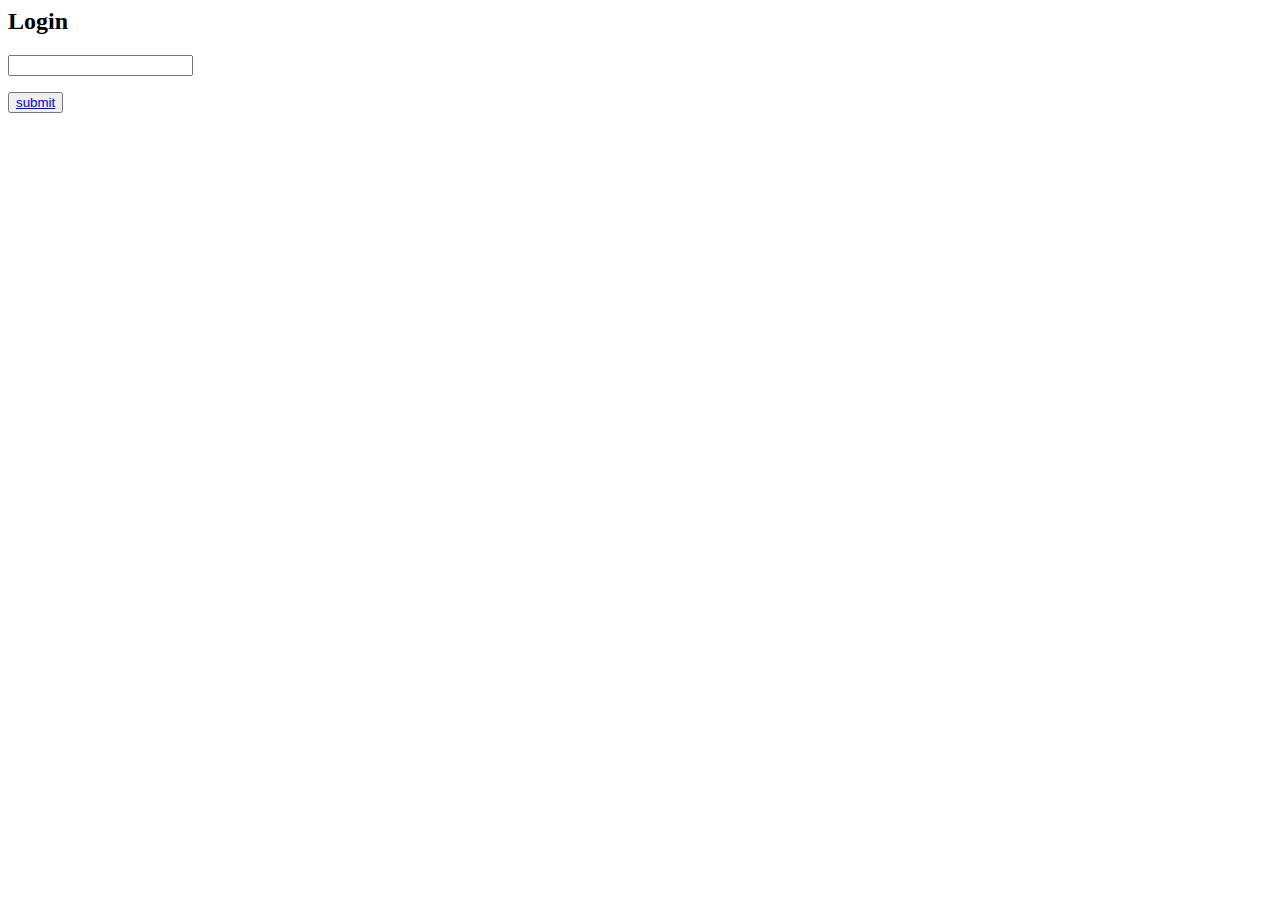
<file: login.html>
<html>
    <head>
        <link rel="stylesheet" href="loginstyle.css">
    </head>
    <body>
        <div class="wrapper">
            <div class="form-box login">
                <h2>Login</h2>
                <form>
                    <div>
                        <span class="icon"></span>
                        <input type="text">
                    </div>
                </form>
            </div>
        </div>
        <button>
            <a href="/index.html">submit</a>
        </button>
    </body>
</html>
</file>
<file: style.css>
@import url('https://fonts.googleapis.com/css2?family=Playfair+Display:ital,wght@0,400;0,500;0,600;0,700;0,800;0,900;1,400;1,500;1,600;1,700;1,800;1,900&family=Poppins:ital,wght@0,100;0,200;0,300;0,400;0,500;0,600;0,700;0,800;1,100;1,200;1,300;1,400;1,500;1,600;1,700&display=swap');
/* font-family: 'Playfair Display', serif;
font-family: 'Poppins', sans-serif; */

body {
    font-family: 'Poppins', sans-serif;
    text-rendering: optimizeLegibility !important;
    background: #f3f3f5;
}

.body-fixed {
    position: fixed;
    width: 100%;
    height: 100vh;
    top: auto;
    left: auto;
}

body, html {
    overflow-x: hidden;
}

img {
    max-width: 100%;
}

.site-header {
    position: fixed;
    padding: 30px 0;
    display: flex;
    align-items: center;
    top: 0;
    left: 0;
    width: 100%;
    z-index: 99;
    transition: 0.5s;
    border-bottom: 1px solid transparent;
}

.site-header.sticky_head {
    background: rgb(255 255 255 / 80%);
    padding: 20px 0;
    border-color: #f2f2f2;
    backdrop-filter: blur(20px);
}

.main-navigation {
    display: flex;
    width: 100%;
    height: 100%;
    justify-content: flex-end;
    align-items: center;
}

.main-navigation .menu li {
    display: inline-block;
    position: relative;
    margin: 0 6px;
}

.main-navigation .menu li:first-child {
    margin-left: 0;
}

.main-navigation .menu li:last-child {
    margin-right: 0;
}

.main-navigation .menu li:hover>ul, .main-navigation .menu li.focus>ul {
    opacity: 1;
    margin-top: 6px;
    visibility: visible;
}

a {
    background-color: transparent;
    text-decoration: none !important;
    outline: none !important;
}

ul {
    list-style: none;
    margin: 0;
    padding: 0;
}

.main-navigation .menu ul a {
    width: 200px;
}

.main-navigation .menu li:hover>ul, .main-navigation .menu li.focus>ul {
    left: auto;
}

.main-navigation .menu li a {
    display: flex;
    transition: 0.3s;
    position: relative;
    justify-content: center;
    align-items: center;
    color: #0d0d25;
    text-transform: capitalize;
    font-weight: 500;
    padding: 5px 18px;
    border-radius: 30px;
}

.main-navigation .menu li a:hover, .main-navigation .menu li .active-menu, .main-navigation .menu .sub-menu li .active-sub-menu {
    color: #ff8243;
    background: #f3f3f5;
    box-shadow: inset 8px 8px 12px #e2e2e2, inset -8px -8px 12px #ffffff;
}

.header-right {
    margin-left: 40px;
    display: flex;
    flex-wrap: wrap;
    align-items: center;
}

.header-btn {
    width: 40px;
    height: 40px;
    display: inline-flex;
    justify-content: center;
    border-radius: 10px;
    position: relative;
    margin-left: 20px;
    transition: 0.3s;
    box-shadow: inset 6px 6px 7px #dadada, inset -6px -6px 7px #ffffff;
    align-items: center;
}

.cart-number {
    position: absolute;
    top: -10px;
    right: -10px;
    width: 22px;
    height: 22px;
    display: flex;
    justify-content: center;
    align-items: center;
    border-radius: 50%;
    background: #ffffff;
    font-size: 12px;
    border: 1px solid #bfbfbf;
    color: #ff8243;
}

.header-btn:hover {
    background: linear-gradient(145deg, #dcdcdc, #ffffff);
    box-shadow: 20px 20px 60px #cfcfd0, -20px -20px 60px #ffffff;
}

.header-search-form {
    position: relative;
}

.for-des {
    display: block !important;
}

.header-search-form button {
    background: transparent;
    border: none;
    padding: 0;
    position: absolute;
    right: 0;
    top: 50%;
    transform: translate(0, -50%);
    width: 48px;
    height: 100%;
    opacity: 0.5;
}

.header-search-form .form-input {
    font-size: 14px;
    padding-right: 40px;
    width: 200px;
    height: 40px;
}

.form-input::placeholder {
    color: rgba(70 69 71 / 0.7);
}

.form-input {
    width: 100%;
    height: 50px;
    outline: none !important;
    padding: 10px 15px;
    color: #0d0d25;
    -webkit-appearance: none;
    border-radius: 10px;
    border: none;
    background: #f8f8f8;
    box-shadow: inset 6px 6px 8px #dadada, inset -6px -6px 8px #ffffff;
}

* {
    -webkit-tap-highlight-color: transparent;
}

.uil {
    color: #ff8243;
}

@media screen and (min-width: 992px) {
    .menu-toggle {
        display: none;
    }
}

@media (min-width: 1500px) {
    .container {
        max-width: 1368px;
    }
}

@media (min-width: 2100px) {
    .container {
        max-width: 1400px;
    }
    p, body, button, input {
        font-size: 18px;
        line-height: 32px;
    }
}

@media (max-width: 1399px) {
    .header-right {
        margin-left: 20px;
    }
    .main-navigation .menu li {
        margin: 0 3px;
    }
}

@media (max-width: 1199px) {
    .header-btn {
        margin-left: 10px;
    }
    .header-right {
        margin-left: 10px;
    }
    .main-navigation .menu li {
        margin: 0;
    }
    .main-navigation .menu li a {
        padding: 4px 15px;
        font-size: 15px;
    }
    .header-search-form .form-input {
        width: 170px;
    }
}

@media (max-width: 991px) {
    .section {
        padding-top: 85px;
        padding-bottom: 85px;
    }
    .for-des {
        display: none !important;
    }
    .for-mob {
        display: block !important;
    }
    .site-header .container {
        max-width: 100%;
        padding: 0;
        height: 100%;
    }
    .site-header .container .row {
        margin: 0;
        height: 100%;
    }
    .site-header .container .row .col-lg-2 {
        width: auto;
        padding: 0;
        height: 100%;
        position: absolute;
        top: 0;
        left: 30px;
        z-index: 2;
        display: flex;
        align-items: center;
    }
    .menu-toggle {
        position: absolute;
        top: 50%;
        right: 30px;
        border: none;
        outline: none !important;
        background: transparent;
        width: 40px;
        height: 40px;
        transform: translate(0, -50%);
        z-index: 100;
        box-shadow: inset 6px 6px 7px #dadada, -6px -6px 10px #ffffff;
        border-radius: 10px;
        padding: 0 8px;
    }
    .menu-toggle span {
        display: block;
        width: 100%;
        height: 4px;
        background: #ff8243;
        margin-bottom: 5px;
        transition: 0.3s;
        border-radius: 5px;
        position: relative;
    }
    .menu-toggle span:last-child {
        margin: 0;
    }
    .toggled .menu-toggle span:nth-child(1) {
        transform: rotate(45deg);
        top: 5px;
    }
    .toggled .menu-toggle span:nth-child(2) {
        transform: rotate(-45deg);
        top: -4px;
    }
    .toggled .menu-toggle span:nth-child(3) {
        opacity: 0;
        height: 0;
    }
    .toggled .header-menu {
        transform: translateY(0);
    }
    .header-menu {
        height: 100vh;
        position: absolute;
        top: 0;
        left: 0;
        width: 100%;
        padding-top: max(9vh, 30px);
        padding-left: max(6vh, 30px);
        z-index: 99;
        transition: 1s cubic-bezier(0.165, 0.84, 0.44, 1);
        overflow-y: auto;
        transform: translateY(-100%);
        background-image: url(assets/images/blog-pattern-bg.png);
        background-position: center;
        background-color: #f3f3f5;
    }
    .main-navigation .menu li {
        display: block;
        float: none;
        margin: 0;
        margin-bottom: max(20px, 4vh);
    }
    .main-navigation .menu li a {
        display: inline-block;
        font-size: max(16px, 2vh);
    }
    .main-navigation .menu .sub-menu {
        max-width: 220px;
        opacity: 1;
        visibility: visible;
        display: none;
    }
    .main-navigation .menu .sub-menu li {
        margin-bottom: 5px;
    }
    .main-navigation .menu li:last-child {
        margin: 0;
    }
    .main-navigation .menu .sub-menu li a {
        color: #ff8243;
    }
    .header-btn.header-cart {
        display: none;
    }
    .header-btn {
        margin: 0;
        margin-right: 70px;
    }
    .site-header {
        padding: 20px 0;
        box-shadow: 0px 10px 55px #d4d4d4;
    }
    .site-header.sticky_head, .site-header {
        background: rgb(255 255 255 / 90%);
    }
    body {
        height: auto !important;
    }
}

@media (max-width: 575px) {
    .container, .container-fluid {
        padding: 0 30px;
    }
}

@media (max-width: 400px) {
    .container, .container-fluid {
        padding: 0 15px;
    }
    .header-btn {
        margin-right: 56px;
    }
    .menu-toggle {
        right: 15px;
    }
    .site-header .container .row .col-lg-2 {
        left: 15px;
    }
}

/* ************************** */

@media screen and (min-width: 992px) {
    #viewport {
        overflow: hidden;
        position: fixed;
        height: 100%;
        width: 100%;
        top: 0;
        left: 0;
        bottom: 0;
        right: 0;
    }
    #js-scroll-content {
        position: absolute;
        overflow: hidden;
        width: 100%;
        top: 0;
        left: 0;
    }
}

@media (max-width: 991px) {
    #js-scroll-content {
        transform: unset !important;
    }
}

.main-banner {
    padding: 200px 0 300px;
    min-height: 100vh;
    position: relative;
}

.js-parallax-scene {
    position: absolute;
    top: 0;
    left: 0;
    width: 100%;
    height: 100%;
}

.banner-img-wp {
    width: 100%;
    height: 100%;
    padding-left: 30px;
}

.banner-img {
    width: 100%;
    height: 100%;
    background-size: cover;
    background-position: center;
    animation: biani 4.5s linear infinite alternate;
    box-shadow: 0 0px 20px rgba(36, 39, 37, 0.3);
}

@keyframes biani {
    0% {
        border-radius: 48% 52% 57% 43% / 34% 44% 56% 66%;
    }
    25% {
        border-radius: 62% 38% 64% 36% / 34% 55% 45% 66%;
    }
    50% {
        border-radius: 43% 57% 51% 49% / 33% 42% 58% 67%;
    }
    100% {
        border-radius: 40% 60% 43% 57% / 52% 32% 68% 48%;
    }
}

.banner-img-text .h5-title {
    text-transform: capitalize;
    letter-spacing: 0.5px;
}

.banner-img-text {
    max-width: 400px;
}

.banner-shape-1 img {
    position: absolute;
    left: 85%;
    top: 60px;
    max-width: 150px;
    pointer-events: none;
    filter: blur(3px);
}

.banner-shape-2 {
    top: auto !important;
    bottom: 0;
}

.banner-shape-2 img {
    position: absolute;
    bottom: 0;
    right: 82% !important;
    max-width: 410px;
    pointer-events: none;
    filter: blur(3px);
}

.sec-wp {
    position: relative;
    z-index: 4;
}

.h1-title {
    font-size: 90px;
    line-height: 108px;
    text-transform: capitalize;
    margin-bottom: 25px;
    font-weight: 900;
}

.h1-title span {
    color: #ff8243;
    background-image: linear-gradient(0deg, rgb(13 13 37 /8%), rgb(13 13 37 /8%));
    background-size: 100% 15px;
    background-position: 0 90%;
    background-repeat: no-repeat;
    display: inline;
    transition: 0.8s cubic-bezier(0.22, 0.78, 0.45, 1.02);
}

h1, h2, h3, h4, h5, h6 {
    color: #0d0d25;
    font-family: 'Playfair Display', serif;
    font-weight: 900;
}

p {
    font-size: 16px;
    line-height: 30px;
}

.sec-btn {
    min-width: 120px;
    min-height: 58px;
    background: #f3f3f5;
    box-shadow: 9px 9px 12px #b2b2b3, -9px -9px 12px #ffffff;
    display: inline-flex;
    justify-content: center;
    align-items: center;
    border-radius: 30px;
    color: #0d0d25;
    text-transform: capitalize;
    text-align: center;
    border: none;
    cursor: pointer;
    outline: none !important;
    transition: 0.8s cubic-bezier(0.22, 0.78, 0.45, 1.02);
    overflow: hidden;
    position: relative;
    z-index: 2;
    padding: 6px 30px;
}

.sec-btn:hover {
    border-color: #0d0d25;
    box-shadow: inset 9px 9px 12px #cccccc, inset -9px -9px 12px #ffffff;
    color: #0d0d25;
}

/* ******************** */

.brands-row {
    display: flex;
    justify-content: space-between;
    margin: 0 -15px;
}

.brands-box {
    padding: 0 15px;
    display: flex;
    align-items: center;
    justify-content: center;
}

.brands-box:hover {
    filter: brightness(0.3);
    opacity: 0.9;
}

.brand-title .h5-title {
    text-transform: uppercase;
    font-weight: 500;
    letter-spacing: 2px;
    opacity: 0.7;
}

/* ******************** */

.section {
    padding-top: 100px;
    padding-bottom: 100px;
    position: relative;
}

.sec-sub-title {
    text-transform: uppercase;
    display: inline-block;
    background: #f3f3f5;
    box-shadow: 9px 9px 12px #e4e4e4, -9px -9px 12px #ffffff;
    padding: 3px 20px;
    border-radius: 60px;
    color: #ff8243;
    font-size: 14px;
}

.h2-title {
    font-size: 46px;
    line-height: 56px;
    margin-bottom: 15px;
    text-transform: capitalize;
    position: relative;
}

.h2-title span, .h3-title span, .h4-title span, .h5-title span, .sub-title span {
    display: block;
}

.about-video-img {
    position: relative;
    overflow: hidden;
    width: 100%;
    height: 55vh;
    min-height: 400px;
    background-size: cover;
    background-position: center;
    border-radius: 40px;
    box-shadow: 0 0 20px rgb(36 39 37 / 30%);
    display: flex;
    align-items: center;
    justify-content: center;
}

.play-btn {
    width: 90px;
    height: 90px;
    background: #f3f3f5;
    box-shadow: 9px 9px 12px #b2b2b3, -9px -9px 12px #ffffff;
    border-radius: 50%;
    display: inline-flex;
    align-items: center;
    justify-content: center;
    transition: 0.5s;
    vertical-align: middle;
    position: relative;
    z-index: 2;
    padding-left: 4px;
    padding-top: 4px;
    font-size: 40px;
}

.play-btn:hover {
    box-shadow: inset 9px 9px 12px #cccccc, inset -9px -9px 12px #ffffff;
}

.play-btn-wp {
    text-align: center;
    margin-top: 40px;
    display: flex;
    justify-content: center;
    align-items: center;
}

.play-btn-wp span {
    margin-left: 20px;
    font-size: 20px;
    font-weight: bold;
    color: #bfbfbf;
}

/* ****** scrollbar design ******** */

::-webkit-scrollbar {
    width: 5px;
}

::-webkit-scrollbar-track {
    background-color: #bfbfbf;
}

::-webkit-scrollbar-thumb {
    background: #ff8243;
    border-radius: 10px;
}

::-webkit-scrollbar-thumb:hover {
    background: #f16620;
}

/* **************** */

.repeat-img {
    background-size: contain;
    background-repeat: repeat;
}

.menu-tab-wp {
    margin-bottom: 80px;
}

.menu-tab ul {
    padding: 10px;
    display: inline-block;
    border-radius: 60px;
    background: linear-gradient(145deg, #ececec, #ffffff);
    box-shadow: 28px 28px 55px #d4d4d4, -28px -28px 55px #ffffff;
    position: relative;
    z-index: 2;
}

.menu-tab ul li, .menu-tab ul .filter-active {
    display: inline-flex;
    text-transform: capitalize;
    font-size: 18px;
    line-height: normal;
    cursor: pointer;
    padding: 10px 26px;
    border-radius: 30px;
    transition: 0.3s;
    justify-content: center;
    align-items: center;
}

.filter-active {
    position: absolute;
    left: 0;
    top: 12px;
    min-height: 50px;
    z-index: -1;
}

.menu-tab ul li img {
    margin-right: 10px;
    position: relative;
    top: 1px;
}

.menu-tab ul .filter-active {
    color: #ffffff;
    background: linear-gradient(145deg, #e3a92b, #ffc933);
}

.menu-list-row .bydefault_show .dish-box-wp {
    display: inline-block !important;
}

.dish-box-wp {
    display: none;
}

.dish-box {
    border-radius: 30px;
    background: linear-gradient(145deg, #ececec, #ffffff);
    box-shadow: 28px 28px 45px #d4d4d4, -28px -28px 45px #ffffff;
    display: flow-root;
    padding: 0 30px 40px;
    padding-top: 0;
    margin: 130px 0 30px;
    transition: 0.8s cubic-bezier(0.22, 0.78, 0.45, 1.02);
}

.dish-box:hover {
    transform: scale(1.03);
}

.dist-img {
    margin-top: -130px;
    margin-bottom: 30px;
}

.dist-img img {
    box-shadow: 28px 28px 45px #d4d4d4, -28px -28px 45px #ffffff;
    border-radius: 50%;
    overflow: hidden;
}

.dish-rating {
    font-size: 20px;
    margin-bottom: 15px;
}

.dish-title {
    padding: 0 30px;
}

.dish-title .h3-title {
    text-transform: capitalize;
    margin-bottom: 5px;
    font-family: 'Playfair Display', serif;
    font-weight: bold;
    color: #0d0d25;
    transition: 0.3s;
    min-height: 76px;
    display: -webkit-box;
    -webkit-line-clamp: 2;
    -webkit-box-orient: vertical;
    overflow: hidden;
    font-weight: 900;
}

.dish-title p {
    color: #bfbfbf;
}

.dish-info ul, .dist-bottom-row ul {
    display: flex;
    justify-content: space-between;
    text-align: left;
}

.dish-info ul li {
    display: inline-block;
    flex: 1;
}

.dish-info ul li:last-child {
    text-align: right;
    border-left: 2px solid rgb(204 204 204 / 30%);
}

.dist-bottom-row ul li:last-child {
    text-align: right;
}

.dish-info ul li p {
    font-size: 18px;
    text-transform: capitalize;
    margin-bottom: 2px;
    font-weight: 300;
}

.dish-info ul li b {
    font-weight: 600;
}

.dish-info, .dist-bottom-row {
    padding: 0 30px;
}

.dish-info {
    border-bottom: 2px solid rgb(204 204 204 / 30%);
    margin: 30px 0 30px;
    padding-bottom: 30px;
}

.dist-bottom-row ul li {
    display: flex;
    align-items: center;
}

.dist-bottom-row ul li b {
    font-size: 30px;
}

.dish-add-btn {
    width: 40px;
    height: 40px;
    border: none;
    border-radius: 10px;
    color: #ffffff;
    transition: 0.3s;
    background: linear-gradient(145deg, #ffc954, #ffbc00);
    box-shadow: inset 4px 4px 8px #d6a029, inset -4px -4px 8px #ffd837;
}

.dish-add-btn i {
    color: #ffffff;
    font-size: 22px;
}

.dish-add-btn:hover {
    background: linear-gradient(145deg, #e3a92b, #ffc933);
}

/* ************ */

.xxl-title {
    text-transform: capitalize;
    font-size: 52px;
    line-height: 72px;
    margin-bottom: 30px;
}

/* ****************** */

.book-table {
    overflow: hidden;
}

.book-table-shape img {
    position: absolute;
    top: -10px;
    right: 73%;
    width: 540px;
}

.book-table-shape.book-table-shape2 img {
    left: 74%;
    transform: scale(-1, 1);
}

.book-table-info {
    margin: 30px 0 20px;
}

.table-title {
    text-transform: capitalize;
    margin-bottom: 20px;
    letter-spacing: 1px;
}

.table-title p {
    font-size: 20px;
    line-height: 30px;
    margin: 0;
}

.call-now {
    border-left: 3px dotted rgb(13 13 37 /50%);
    border-right: 3px dotted rgb(13 13 37 /50%);
    padding: 15px 0;
}

.call-now i {
    width: 80px;
    height: 80px;
    display: flex;
    justify-content: center;
    align-items: center;
    border-radius: 50%;
    font-size: 26px;
    margin: 0 auto;
    margin-bottom: 25px;
    background: #f3f3f5;
    box-shadow: 9px 9px 12px #b2b2b3, -9px -9px 12px #ffffff;
    color: #ff8243;
}

.call-now a {
    font-size: 32px;
    font-weight: 500;
    color: #0d0d25;
    transition: 0.8s cubic-bezier(0.22, 0.78, 0.45, 1.02);
}

.call-now a:hover, .contact-info a:hover {
    color: #fcbc30;
}

#gallery {
    padding-top: 120px;
}

.book-table-img {
    height: 70vh;
    min-height: 500px;
    border-radius: 30px;
}

.back-img {
    background-position: center;
    background-size: cover;
}

.swiper-button-next::after, .swiper-button-prev::after {
    display: none;
}

.swiper-button-wp {
    position: relative;
    margin-top: 60px;
    display: flex;
    justify-content: space-between;
    height: 60px;
    align-items: center;
}

.swiper-button-next, .swiper-button-prev {
    position: unset;
    width: 60px;
    height: 60px;
    display: inline-flex;
    font-size: 30px;
    border-radius: 50%;
    overflow: hidden;
    margin: 0;
    color: #0d0d25;
    background: #ffffff;
    box-shadow: -20px 20px 60px #d4d4d4, 20px -20px 60px #ffffff;
    padding-top: 1px;
    padding-right: 2px;
    transition: 0.3s;
}

.swiper-button-next {
    box-shadow: 20px 20px 60px #d4d4d4, -20px -20px 60px #ffffff;
    padding-left: 3px;
}

.swiper-button-prev:hover {
    box-shadow: inset 5px 5px 20px #d4d4d4, inset -5px -5px 20px #ffffff;
    color: #fcbc30;
}

.swiper-button-next:hover {
    box-shadow: inset -5px 5px 20px #d4d4d4, inset 5px -5px 20px #ffffff;
    color: #fcbc30;
}

.swiper-pagination {
    padding: 10px 20px;
    display: inline-block;
    border-radius: 60px;
    background: linear-gradient(145deg, #ececec, #ffffff);
    box-shadow: 25px 28px 55px #d4d4d4, -28px -28px 55px #ffffff;
    max-width: fit-content;
    left: 50% !important;
    transform: translate(-50%, 0);
    bottom: 0 !important;
    color: #000;
}

.swiper-pagination-bullet {
    width: 10px;
    height: 10px;
    margin: 0px 10px !important;
    border-radius: 10px;
    transition: 0.8s cubic-bezier(0.22, 0.78, 0.45, 1.02);
}

.swiper-pagination-bullet-active {
    background: #fcbc30;
    width: 30px;
}

/* *************** */

.team-slider {
    position: relative;
}

.team-box {
    padding: 20px;
    border-radius: 30px;
    background: linear-gradient(145deg, #ececec, #ffffff);
    box-shadow: 28px 28px 45px #e6e6e6, -28px -28px 45px #ffffff;
    transition: 0.8s cubic-bezier(0.22, 0.78, 0.45, 1.02);
}

.team-box:hover {
    transform: scale(1.03);
}

.team-img {
    width: 100%;
    height: 480px;
    border-radius: 20px;
    margin-bottom: 20px;
    box-shadow: 9px 9px 18px rgb(194 194 194 /0.5), -9px -9px 18px rgb(255 255 255 / 0.5);
}

.team-box .h3-title {
    text-transform: capitalize;
    color: #0d0d25;
    font-weight: 600;
}

.social-icon {
    margin: 15px 0px 10px;
}

.social-icon ul li {
    display: inline-block;
    margin: 0 6px;
}

.social-icon ul li:last-child {
    margin-right: 0;
}

.social-icon ul li:first-child {
    margin-left: 0;
}

.social-icon ul li a {
    width: 50px;
    height: 50px;
    display: inline-flex;
    justify-content: center;
    align-items: center;
    border-radius: 50%;
    background: linear-gradient(145deg, #e6e6e6, #ffffff);
    box-shadow: 4px 4px 8px #d0d0d0, -4px -4px 8px #ffffff;
    color: #0d0d25;
    font-size: 19px;
}

.social-icon ul li a:hover {
    background: #ff8243;
}

.social-icon ul li a:hover i {
    color: #ffffff !important;
}

/* *************** */

.testimonials-img {
    position: relative;
}

.testimonials-img img {
    position: absolute;
    top: 60px;
    right: 30px;
    width: calc(100% + 5vw);
    max-width: initial;
}

.testimonials-box {
    display: flow-root;
    position: relative;
    padding: 30px;
    padding-top: 0;
    border-radius: 30px;
    margin: 50px 0 30px;
    background: linear-gradient(145deg, #ececec, #ffffff);
    box-shadow: 28px 28px 45px #e6e6e6, -28px -28px 45px #ffffff;
    transition: 0.8s cubic-bezier(0.22, 0.78, 0.45, 1.02);
}

.testimonials-box:hover {
    transform: scale(1.05);
    z-index: 2;
}

.testimonial-box-top {
    display: flex;
    justify-content: space-between;
    align-items: center;
    margin-bottom: 25px;
}

.testimonials-box-img {
    min-width: 100px;
    min-height: 100px;
    border-radius: 50%;
    margin-top: -50px;
    box-shadow: 10px 10px 60px #d4d4d4;
}

.testimonials-box-text .h3-title {
    margin-bottom: 10px;
    text-transform: capitalize;
}

.testimonials-box-text p {
    margin: 0;
    display: -webkit-box;
    -webkit-line-clamp: 3;
    -webkit-box-orient: vertical;
    overflow: hidden;
}

.star-rating-wp {
    display: block;
}

.star-rating {
    font-size: 22px;
    position: relative;
    margin-top: 20px;
    display: inline-block;
}

.star-rating::before {
    content: "\f005\f005\f005\f005\f005";
    font-family: "Font Awesome 5 Pro";
    font-weight: 900;
    color: #c8c8c8;
    filter: drop-shadow(0 0.6rem 0.3rem rgba(0, 0, 0, 0.05));
    letter-spacing: 4px;
}

.star-rating__fill {
    position: absolute;
    display: inline-block;
    top: 0;
    left: 0;
    overflow: hidden;
    animation: fill-star 2s ease-in-out;
}

.star-rating__fill::after {
    content: "\f005\f005\f005\f005\f005";
    font-family: "Font Awesome 5 Pro";
    font-weight: 900;
    color: #ff8243;
    letter-spacing: 4px;
}

@keyframes fill-star {
    0% {
        width: 0;
    }
}

/* *********** */

.faq-row {
    column-count: 3;
    margin: 0 -5px;
}

.faq-box {
    border: 1px solid #bfbfbf;
    border-radius: 30px;
    background-image: linear-gradient(145deg, #e4e4e4, #ffffff);
    break-inside: avoid;
    margin: 0 5px 30px;
    box-shadow: 10px 10px 30px rgb(207 207 208 / 20%), -10px -10px 30px rgb(255 255 255 / 90%);
}

.faq-box .h4-title {
    padding: 16px 30px;
    border-bottom: 1px solid #bfbfbf;
    text-transform: capitalize;
    font-weight: 600;
}

.faq-box p {
    padding: 8px 30px 20px;
    margin: 0;
}

/* *************** */

.blog-text .h4-title {
    text-transform: capitalize;
    margin-bottom: 15px;
    display: -webkit-box;
    -webkit-line-clamp: 2;
    -webkit-box-orient: vertical;
    overflow: hidden;
    font-weight: 900;
    font-family: "playfair Display";
    color: #0d0d25;
    transition: 0.3s;
}

.blog-text .h4-title:hover {
    color: #ff8243;
}

.blog-date {
    padding: 5px 15px;
    background: #f8f9fa;
    box-shadow: inset 5px 5px 10px #e2e2e2, inset -5px -5px 10px #e8e8e8;
    display: inline-block;
    border-radius: 8px;
    font-size: 14px;
    margin-bottom: 20px;
}

.blog-img {
    width: 100%;
    height: 280px;
    border-radius: 30px;
    margin-bottom: 20px;
}

.blog-box {
    padding: 30px 25px;
    border-radius: 30px;
    background: linear-gradient(145deg, #ececec, #fdfdfd);
    box-shadow: 30px 30px 50px #dcdcdc, -30px -30px 50px #ffffff;
    transition: 0.8s cubic-bezier(0.22, 0.78, 0.45, 1.02);
    margin-bottom: 30px;
}

.blog-box:hover {
    transform: scale(1.03);
}

/* ************************ */

.newsletter-box {
    padding: 60px;
    border-radius: 30px;
    position: relative;
    overflow: hidden;
}

.newsletter-form {
    margin-top: 20px;
    position: relative;
}

.newsletter-form button {
    position: absolute;
    right: 6px;
    top: 50%;
    transform: translate(0, -50%);
}

.newsletter-form .form-input {
    height: 68px;
    border-radius: 60px;
    padding: 0 150px 0 40px;
    background: linear-gradient(-145deg, #e4e4e4, #f9f9f9);
}

.newsletter-box-text {
    padding: 0 60px;
    color: #ffffff;
}

.newsletter-box-text .h2-title {
    color: #ffffff;
}

.bg-overlay {
    position: absolute;
    top: 0;
    left: 0;
    bottom: 0;
    right: 0;
    background: #f8f9fa;
    opacity: 0.96;
}

.dark-overlay {
    background: #0d0d25;
    opacity: 0.5;
}

.sec-btn.primary-btn {
    background: linear-gradient(145deg, #e26a2c, #ff8243);
    color: #ffff;
    border: none;
    box-shadow: 4px 4px 8px #9e9e9e, -4px -4px 8px #ffffff;
}

.sec-btn.primary-btn:hover {
    background: linear-gradient(145deg, #0c0c21, #0e0e28);
}

/* ***************** footer ****************** */

.top-footer, .bottom-footer {
    border-top: 1px solid rgb(204 204 204 / 40%);
    position: relative;
}

.footer-logo {
    margin-bottom: 30px;
}

.footer-info .social-icon {
    margin-top: 20px;
}

.footer-flex-box {
    display: flex;
    margin: 0 -10px;
}

.footer-flex-box>div {
    flex: 1;
    padding: 0 10px;
}

.footer-flex-box .h3-title {
    text-transform: capitalize;
    margin-bottom: 23px;
}

.footer-menu ul li a {
    color: #0d0d25;
    transition: 0.3s;
    text-transform: capitalize;
}

.footer-menu ul li a:hover, .footer-menu ul li .footer-active-menu {
    color: #ff8243;
}

.footer-menu ul li {
    margin-bottom: 8px;
}

.footer-table-info ul li {
    margin-bottom: 10px;
    text-transform: capitalize;
}

.uil-clocl {
    font-size: 17px;
}

.copyright-text {
    padding: 20px 0;
}

.copyright-text p {
    margin: 0;
}

.name {
    color: #ff8243;
    font-weight: bold;
}

.scrolltop {
    position: absolute;
    bottom: 10px;
    right: 30px;
    width: 50px;
    height: 50px;
    display: flex;
    justify-content: center;
    align-items: center;
    border-radius: 50%;
    background: #f3f3f5;
    box-shadow: 9px 9px 12px #b2b2b3, -9px -9px 12px #ffffff;
    color: #ff8243;
    font-size: 26px;
    transition: 0.8s cubic-bezier(0.22, 0.78, 0.45, 1.02);
    border: none;
}

.scrolltop:hover {
    box-shadow: inset 9px 9px 12px #cccccc, inset -9px -9px 12px #ffffff;
    color: #0d0d25;
}

/* **************** responsiveness ***************** */

@media (min-width: 2100px) {
    .container {
        max-width: 1400px;
    }
    p, body, button, input {
        font-size: 18px;
        line-height: 32px;
    }
}

@media (max-width: 1399px) {
    .h1-title {
        font-size: 80px;
        line-height: 90px;
    }
    .h3-title {
        font-size: 26px;
        line-height: 36px;
    }
    .h4-title {
        font-size: 24px;
        line-height: 34px;
    }
    .h2-title {
        font-size: 38px;
        line-height: 48px;
    }
    .team-img {
        height: 400px;
    }
    .blog-box {
        padding: 30px 20px;
    }
    .dist-bottom-row ul li b {
        font-size: 25px;
    }
}

@media (max-width: 1199px) {
    .main-banner {
        padding: 200px 0;
    }
    .banner-img-wp {
        height: 360px;
    }
    .dish-box {
        padding: 0 0 40px;
    }
    .dist-img img {
        width: 220px;
    }
    .dist-img {
        margin-top: -110px;
    }
    .dist-bottom-row ul li b {
        font-size: 28px;
    }
    .sec-text {
        padding: 0;
    }
    .team-img {
        height: 340px;
    }
    .testimonials-box {
        padding: 30px 20px;
        margin: 26px 0 30px;
    }
    .testimonials-box-img {
        min-width: 80px;
        min-height: 80px;
        margin-top: -80px;
    }
    .faq-box .h4-title {
        padding: 16px 20px;
    }
    .faq-box p {
        padding: 8px 20px 20px;
    }
    .blog-img {
        height: 240px;
    }
    .newsletter-box-text {
        padding: 0;
    }
    .footer-flex-box>div {
        padding: 0 10px;
    }
    .star-rating {
        font-size: 19px;
    }
    .testimonial-box-top {
        margin-bottom: 10px;
    }
    .call-now a {
        font-size: 28px;
    }
    .menu-box {
        padding: 50px 20px 30px 20px;
    }
    .menu-img {
        width: 140px;
    }
}

@media (max-width: 991px) {
    .js-parallax-scene {
        display: none;
    }
    .main-banner {
        padding: 140px 0 60px;
    }
    .h1-title {
        font-size: 60px;
        line-height: 80px;
    }
    .banner-img-wp {
        padding: 0;
        height: 75vw;
        padding-top: 50px;
    }
    .brands-box {
        padding: 0 30px;
    }
    .brands-row {
        margin: 0 -30px;
    }
    .menu-tab ul {
        white-space: nowrap;
        overflow: hidden;
        overflow-x: auto;
    }
    .menu-tab::after {
        content: "";
        position: absolute;
        right: 0;
        top: 0;
        width: 100px;
        height: 100%;
        pointer-events: none;
        opacity: 0.2;
        border-radius: 0 60px 60px 0;
        background: linear-gradient(to right, rgba(255, 255, 255, 0) 0%, rgba(0, 0, 0, 1) 100%);
    }
    .sec-text {
        margin-top: 40px;
    }
    .call-now {
        border: none;
        margin: 40px 0;
        border-top: 3px dotted rgb(13 13 17 / 50%);
        border-bottom: 3px dotted rgb(13 13 17 / 50%);
        padding: 30px 0;
    }
    .book-table-info {
        max-width: 300px;
        margin: 30px auto 0;
    }
    .swiper-button-wp .swiper-button {
        display: none !important;
    }
    .testimonials-img img {
        position: unset;
        width: 100%;
    }
    .testimonials-img {
        margin-bottom: 60px;
    }
    .faq-row {
        column-count: 1;
        margin: 0;
    }
    .newsletter-box {
        padding: 40px;
    }
    .footer-info {
        margin-bottom: 50px;
    }
    .footer-flex-box {
        display: block;
        margin: 0;
    }
    .footer-flex-box>div {
        padding: 0;
        margin-bottom: 30px;
    }
    .faq-box {
        margin: 0;
        margin-bottom: 30px;
    }
    .footer-flex-box>div:last-child {
        margin: 0;
    }
    .scrolltop {
        bottom: 130px;
    }
    .footer-menu ul {
        max-width: 300px;
    }
    #gallery {
        padding-top: 90px;
    }
    .swiper-pagination-bullet {
        margin: 0 5px !important;
        width: 8px;
        height: 8px;
    }
    .swiper-pagination {
        padding: 6px 20px;
    }
    .swiper-button-wp {
        margin-top: 40px;
    }
    .swiper-pagination-bullet-active {
        width: 16px;
    }
    .dish-title .h3-title {
        display: block;
        min-height: auto;
        margin-bottom: 12px;
    }
    .menu-img {
        width: 180px;
        margin-inline: auto;
        margin-bottom: 20px;
    }
    #js-scroll-content {
        transform: unset !important;
    }
    body {
        height: auto !important;
    }
    .menu-tab ul::-webkit-scrollbar {
        height: 0;
    }
    .menu-tab {
        position: relative;
        display: flex;
    }
}

@media (max-width: 767px) {
    .banner-img-wp {
        height: 75vw;
        min-height: 60vw;
        width: auto;
    }
    .dist-img img {
        width: 180px;
    }
    .dist-img {
        margin-top: -80px;
    }
    .menu-tab-wp {
        margin-bottom: 60px;
    }
    .dish-box {
        margin: 80px 0 30px;
    }
    .book-table-img {
        min-height: 340px;
        height: 60vh;
    }
    .team-img {
        height: 430px;
    }
    .dish-info ul li p {
        font-size: 16px;
        line-height: 26px;
        margin: 0;
    }
    .dish-info ul li b {
        font-size: 14px;
    }
    .brands-box {
        padding: 0 25px;
    }
    .brands-row {
        margin: 0 -25px;
    }
    .menu-tab ul li {
        padding: 10px 20px;
    }
}

@media (max-width: 575px) {
    .container, .container-fluid {
        padding: 0 30px;
    }
    .h1-title {
        font-size: 40px;
        line-height: 60px;
        margin-bottom: 20px;
    }
    .h1-title span {
        background-size: 100% 8px;
    }
    .banner-img-wp {
        height: 90vw;
    }
    .about-video-img {
        height: 30vw;
        min-height: 280px;
        border-radius: 30px;
    }
    .brands-box {
        padding: 0 15px;
        flex: 0 0 33%;
        margin-bottom: 30px;
    }
    .brands-row {
        margin: 0 -15px;
        flex-wrap: wrap;
        justify-content: center;
    }
    .dish-box {
        max-width: 340px;
        margin: 80px auto 30px;
        padding: 0 0 30px;
    }
    .blog-sec.section {
        padding-bottom: 0;
    }
    .brands-box img {
        max-width: 80%;
    }
    .brand-title {
        text-align: center;
    }
    .play-btn {
        width: 70px;
        height: 70px;
    }
    .play-btn-wp span {
        font-size: 18px;
    }
    .newsletter-box {
        padding: 15px;
    }
    .newsletter-form .form-input {
        padding: 0 130px 0 12px;
    }
    .menu-box {
        display: block;
        text-align: center;
    }
    .menu-box-right .dish-title .h3-title {
        padding: 0;
    }
    .gallery-img {
        height: 50vw;
    }
    .contact-info a {
        font-size: 18px;
        line-height: 28px;
    }
}

@media (max-width: 480px) {
    .team-img {
        height: 330px;
    }
}

@media (max-width: 400px) {
    .container, .container-fluid {
        padding: 0 15px;
    }
    .section {
        padding-top: 60px;
        padding-bottom: 60px;
    }
    .newsletter-form button {
        position: unset;
        transform: translate(0);
        box-shadow: none !important;
        margin-top: 20px;
    }
    .newsletter-form .form-input {
        padding: 0 30px;
    }
    .team-box .h3-title {
        min-height: 72px;
        display: flex;
        align-items: center;
        text-align: center;
        justify-content: center;
    }
    .team-img {
        height: 280px;
    }
    .blog-box {
        padding: 20px;
    }
}
</file>
<file: loginstyle.css>
.titlename{
    text-align: center;
    color: orangered;
    font-size: 80px;
}
.loginform{
    height: 100px;
    background-color: aquamarine;
    margin-left: 700px;
    margin-right: 740px;
    border-radius: 20px;
    margin-top: 150px;
}
.innerform{
    
}
</file>
